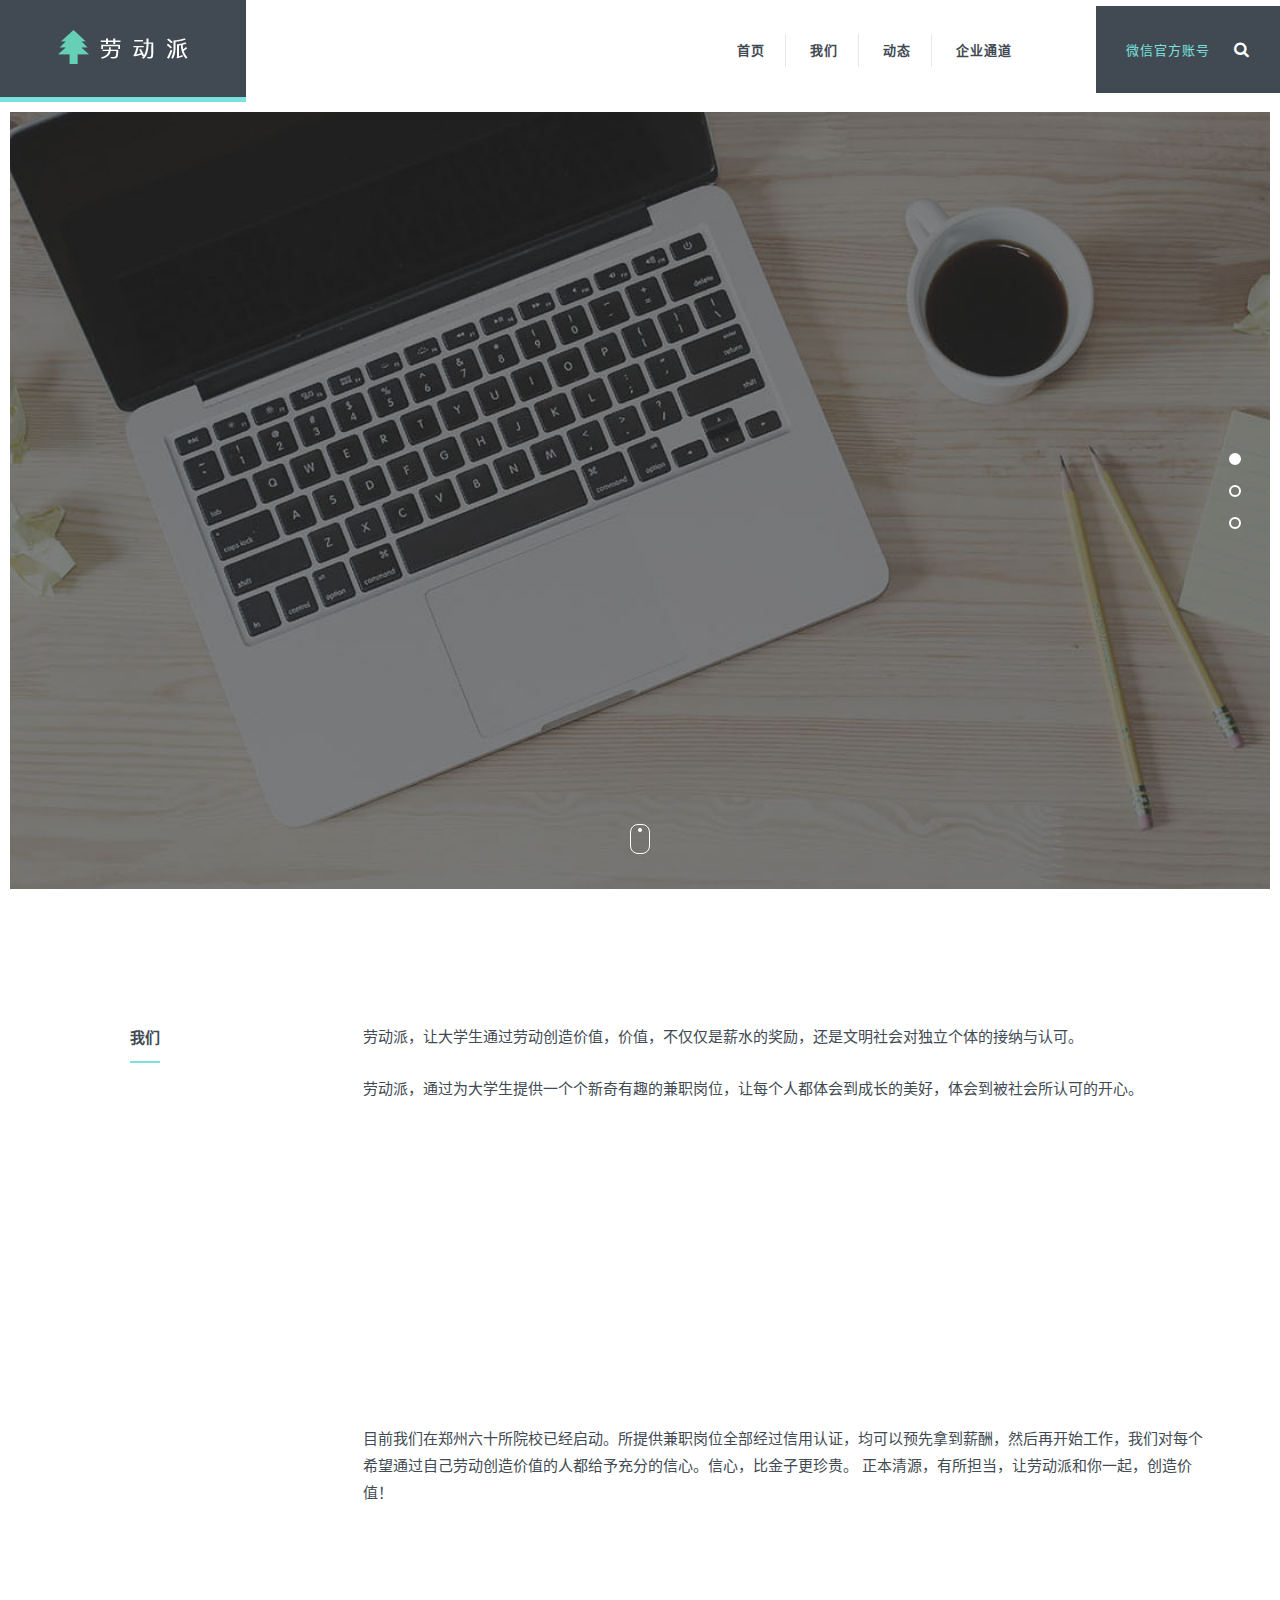
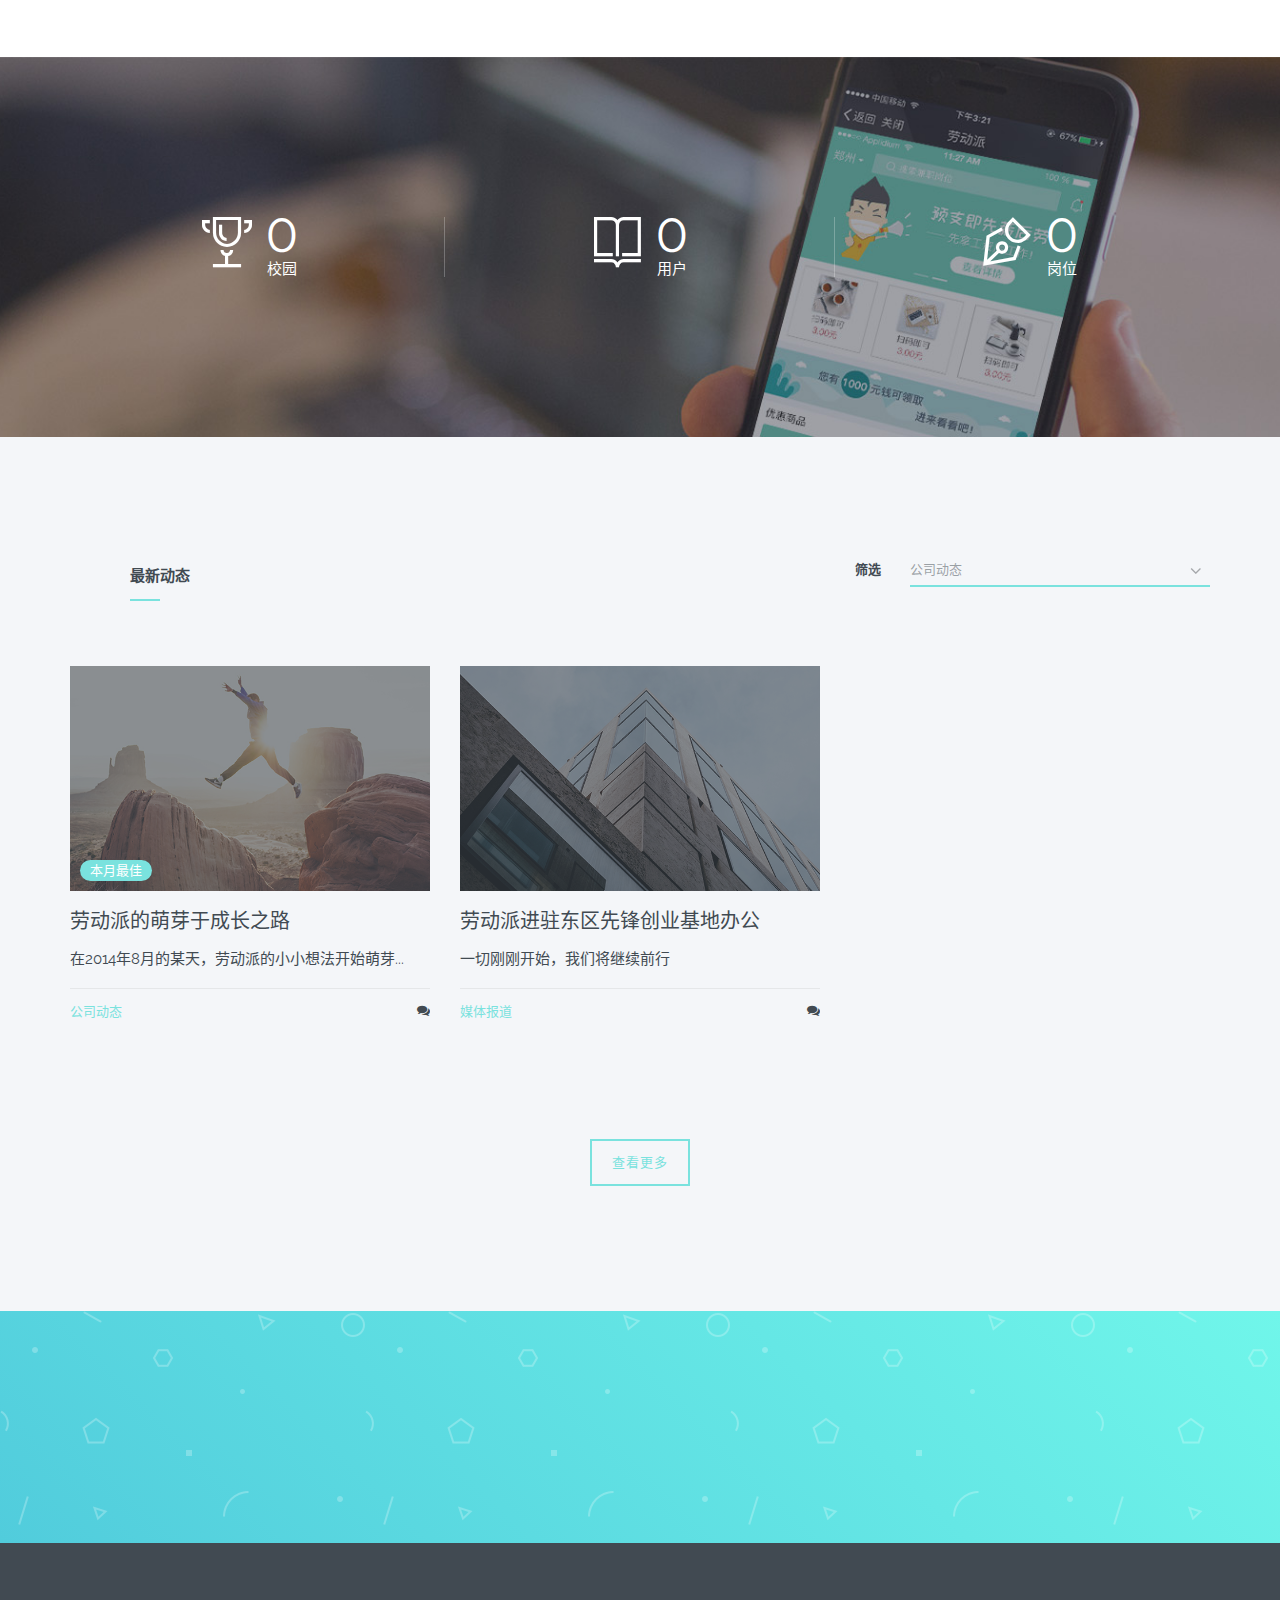
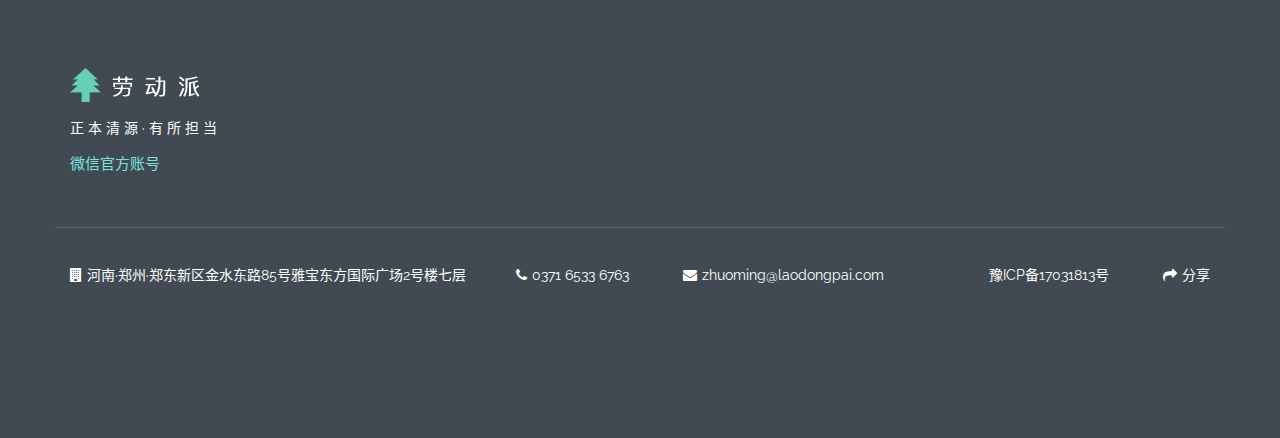
<file: index.html>
<!doctype html>
<!--[if lt IE 7]>      <html class="no-js lt-ie9 lt-ie8 lt-ie7" lang=""> <![endif]-->
<!--[if IE 7]>         <html class="no-js lt-ie9 lt-ie8" lang=""> <![endif]-->
<!--[if IE 8]>         <html class="no-js lt-ie9" lang=""> <![endif]-->
<!--[if gt IE 8]><!-->
<html class="no-js" lang="zh-cn">
<!--<![endif]-->

<head>
	<meta charset="utf-8">
	<meta http-equiv="X-UA-Compatible" content="IE=edge">
	<title>劳动派兼职平台，先拿钱，后工作</title>
	<meta name="description" content="劳动派兼职平台，让大学生先拿钱后工作">
	<meta name="keywords" content="兼职平台, 劳动派, 学生兼职, 先薪后劳, 先拿钱后工作" />
	<meta name="author" content="ldp" />
	<meta name="viewport" content="width=device-width, initial-scale=1">
	<!-- favicon generated by http://realfavicongenerator.net/ -->
	<link rel="apple-touch-icon" sizes="57x57" href="img/favicon/apple-touch-icon-57x57.png">
	<link rel="apple-touch-icon" sizes="60x60" href="img/favicon/apple-touch-icon-60x60.png">
	<link rel="apple-touch-icon" sizes="72x72" href="img/favicon/apple-touch-icon-72x72.png">
	<link rel="apple-touch-icon" sizes="76x76" href="img/favicon/apple-touch-icon-76x76.png">
	<link rel="apple-touch-icon" sizes="114x114" href="img/favicon/apple-touch-icon-114x114.png">
	<link rel="apple-touch-icon" sizes="120x120" href="img/favicon/apple-touch-icon-120x120.png">
	<link rel="apple-touch-icon" sizes="144x144" href="img/favicon/apple-touch-icon-144x144.png">
	<link rel="apple-touch-icon" sizes="152x152" href="img/favicon/apple-touch-icon-152x152.png">
	<link rel="apple-touch-icon" sizes="180x180" href="img/favicon/apple-touch-icon-180x180.png">
	<link rel="icon" type="image/png" href="img/favicon/favicon-32x32.png" sizes="32x32">
	<link rel="icon" type="image/png" href="img/favicon/favicon-194x194.png" sizes="194x194">
	<link rel="icon" type="image/png" href="img/favicon/favicon-96x96.png" sizes="96x96">
	<link rel="icon" type="image/png" href="img/favicon/android-chrome-192x192.png" sizes="192x192">
	<link rel="icon" type="image/png" href="img/favicon/favicon-16x16.png" sizes="16x16">
	<link rel="manifest" href="img/favicon/manifest.json">
	<link rel="mask-icon" href="img/favicon/safari-pinned-tab.svg" color="#5bbad5">
	<link rel="shortcut icon" href="img/favicon/favicon.ico">
	<meta name="msapplication-TileColor" content="#66e0e5">
	<meta name="msapplication-TileImage" content="img/favicon/mstile-144x144.png">
	<meta name="msapplication-config" content="img/favicon/browserconfig.xml">
	<meta name="theme-color" content="#ffffff">
	<!-- end favicon links -->

	<link rel="stylesheet" href="css/bootstrap.min.css" />
	<link rel="stylesheet" href="css/normalize.min.css">
	<link rel="stylesheet" href="css/animate.min.css">
	<link rel="stylesheet" href="css/flickity.min.css">
	<link rel="stylesheet" href="css/styles.css">
	<link rel="stylesheet" href="https://maxcdn.bootstrapcdn.com/font-awesome/4.5.0/css/font-awesome.min.css">
</head>

<body>
	<!--[if lt IE 8]>
	<p class="browserupgrade">You are using an <strong>outdated</strong> browser. Please <a href="http://browsehappy.com/">upgrade your browser</a> to improve your experience.</p>
	<![endif]-->
	<div class="container-fluid">
		<div class="row">
			<div class="header-nav-wrapper">
				<div class="logo">
					<a href="/index.html"><img src="img/synthetica-logo.png" alt="劳动派品牌"></a>
				</div>
				<div class="primary-nav-wrapper">
					<nav>
						<ul class="primary-nav">
							<li><a href="./index.html">首页</a></li>
							<li><a href="#intro">我们</a></li>
							<li><a href="#articles">动态</a></li>
							<li><a data-toggle="modal" data-target="#exampleModalCenter" >企业通道</a></li>
						</ul>
					</nav>
					<div class="secondary-nav-wrapper">
						<ul class="secondary-nav">
							<li><a onmouseover="wx()">微信官方账号</a></li>
							<li class="search"><a href="#search" class="show-search"><i class="fa fa-search"></i></a></li>
						</ul>
					</div>
					<div class="search-wrapper">
						<ul class="search">
							<li>
								<input type="text" id="search-input" placeholder="输入后敲回车键进行搜索">
							</li>
							<li>
								<a href="#" class="hide-search"><i class="fa fa-close"></i></a>
							</li>
						</ul>
					</div>
				</div>
				<div class="navicon">
					<a class="nav-toggle" href="#"><span></span></a>
				</div>
			</div>
		</div>
	</div>
	<header class="hero">
		<div class="carousel js-flickity">
			<div class="carousel-cell" style="background-image: url(img/hero-bg-01.jpg);">
				<div class="hero-bg">
					<div class="container">
						<div class="row">
							<div class="col-md-12 text-center">
								<h1 class="wp1">燃烧吧小宇宙，快来加入先薪后劳</h1>
								<a href="#intro" class="btn primary wp2">先薪后劳</a>
							</div>
						</div>
						<div class="row">
							<div class="col-md-8 col-md-offset-2 hero-intro-text wp3">
								<p>劳动派是一个提供<span class="bold">先拿钱，后工作</span>机会的兼职平台</p>
							</div>
						</div>
					</div>
				</div>
			</div>
			<div class="carousel-cell" style="background-image: url(img/hero-bg-02.jpg);">
				<div class="hero-bg">
					<div class="container">
						<div class="row">
							<div class="col-md-12 text-center">
								<h1 class="wp1">重新定义劳动价值</h1>
								<a href=" " class="btn primary wp2">探索价值</a>
							</div>
						</div>
						<div class="row">
							<div class="col-md-8 col-md-offset-2 hero-intro-text wp3">
								<p>劳动派可以让您先体现出价值，然后再让您用劳动去创造价值</p>
							</div>
						</div>
					</div>
				</div>
			</div>
			<div class="carousel-cell" style="background-image: url(img/hero-bg-03.jpg);">
				<div class="hero-bg">
					<div class="container">
						<div class="row">
							<div class="col-md-12 text-center">
								<h1 class="wp1">加入我们，一起探索劳动的乐趣</h1>
								<a href=" " class="btn primary wp2">校园合伙人</a>
							</div>
						</div>
						<div class="row">
							<div class="col-md-8 col-md-offset-2 hero-intro-text wp3">
								<p>你负责造梦，我负责搭台</p>
							</div>
						</div>
					</div>
				</div>
			</div>
		</div>
		<div class='mouse-container'>
			<a href="#intro">
				<div class='mouse'>
					<span class='scroll-down'></span>
				</div>
			</a>
		</div>
	</header>
	<!-- SECTION: Intro -->
	<section class="collective has-padding" id="intro">
		<div class="container">
			<div class="row">
				<div class="col-md-3">
					<h4>我们</h4>
				</div>
				<div class="col-md-9">
					<p>劳动派，让大学生通过劳动创造价值，价值，不仅仅是薪水的奖励，还是文明社会对独立个体的接纳与认可。
					</p>
					<p>劳动派，通过为大学生提供一个个新奇有趣的兼职岗位，让每个人都体会到成长的美好，体会到被社会所认可的开心。
					</p>
					<div class="row">
						<div class="col-md-7 col-sm-4">
						<iframe src="http://player.bilibili.com/player.html?aid=22223304&cid=36771596&page=1" width="100%" height="280" scrolling="no" border="0" frameborder="no" framespacing="0" allowfullscreen="true"> </iframe>
						</div>
					
					</div>
					</br>
					<p>目前我们在郑州六十所院校已经启动。所提供兼职岗位全部经过信用认证，均可以预先拿到薪酬，然后再开始工作，我们对每个希望通过自己劳动创造价值的人都给予充分的信心。信心，比金子更珍贵。	
					   正本清源，有所担当，让劳动派和你一起，创造价值！
					</p>
				</div>
			</div>
		</div>
	</section>
	<!-- END SECTION: Intro -->
	<!-- SECTION: Crew -->

	<!-- END SECTION: Crew -->
	<!-- SECTION: Stats -->
	<div class="stats has-padding-tall">
		<div class="container">
			<div class="row">
				<div class="col-md-4 col-sm-4 stats-container">
					<i class="icon icon-Cup"></i>
					<div class="stats-wrapper">
						<p class="stats-number" data-stop="60">60</p>
						<p class="stats-text">校园</p>
					</div>
				</div>
				<div class="col-md-4 col-sm-4 stats-container">
					<i class="icon icon-Book"></i>
					<div class="stats-wrapper">
						<p class="stats-number" data-stop="2000">2000</p>
						<p class="stats-text">用户</p>
					</div>
				</div>
				<div class="col-md-4 col-sm-4 stats-container">
					<i class="icon icon-Pen"></i>
					<div class="stats-wrapper">
						<p class="stats-number" data-stop="302">302</p>
						<p class="stats-text">岗位</p>
					</div>
				</div>
			</div>
		</div>
	</div>
	<!-- END SECTION: Stats -->
	<!-- SECTION: Articles -->
	<section class="latest-articles has-padding alternate-bg" id="articles">
		<div class="container">
			<div class="row">
				<div class="col-md-4 col-sm-4">
					<h4>最新动态</h4>
				</div>
				<div class="col-md-8 col-sm-8 sort">
					<h5>筛选</h5>
					<select name="article-sort" id="inputArticle-Sort" class="">
						<option value="">公司动态</option>
						<option value="">媒体报道</option>
					</select>
				</div>
			</div>
			<div class="row">
				<div class="col-md-4">
					<article class="article-post">
						<a href="./xinwen.html">
							<div class="article-image has-overlay" style="background-image: url(img/article-01.jpg)">
								<span class="featured-tag">本月最佳</span>
							</div>
							<figure>
								<figcaption>
									<h2>劳动派的萌芽于成长之路</h2>
									<p>在2014年8月的某天，劳动派的小小想法开始萌芽...</p>
								</figcaption>
							</figure>
						</a>
						<ul class="article-footer">
							<li class="article-category">
								<a href="#">公司动态</a>
							</li>
							<li class="article-comments">
								<span><i class="fa fa-comments"></i> </span>
							</li>
						</ul>
					</article>
				</div>
				<div class="col-md-4">
					<article class="article-post">
						<a href="./dongtai.html">
							<div class="article-image has-overlay" style="background-image: url(img/article-02.jpg)">
							</div>
							<figure>
								<figcaption>
									<h2>劳动派进驻东区先锋创业基地办公</h2>
									<p>一切刚刚开始，我们将继续前行</p>
								</figcaption>
							</figure>
						</a>
						<ul class="article-footer">
							<li class="article-category">
								<a href="#">媒体报道</a>
							</li>
							<li class="article-comments">
								<span><i class="fa fa-comments"></i> </span>
							</li>
						</ul>
					</article>
				</div>
			</div>
			<div class="row has-top-margin">
			</div>
			<div class="row is-centered">
				<a href="#" class="btn secondary view-more">查看更多</a>
			</div>
		</div>
	</section>
	<!-- END SECTION: Articles -->
	<!-- SECTION: Freebies -->

	<!-- END SECTION: Freebies -->
	<!-- SECTION: Get started -->
	<section class="get-started has-padding text-center" id="get-started">
		<div class="container">
			<div class="row">
				<div class="col-md-12 wp4">
					<h2>劳动派提供先薪后劳机制，熨平兼职市场风险，快速招人</h2>
					<a href="#" class="btn secondary-white" data-toggle="modal" data-target="#exampleModalCenter">企业通道</a>
				</div>
			</div>
		</div>
	</section>
	<!-- END SECTION: Get started -->
	<!-- SECTION: Footer -->
	<footer class="has-padding footer-bg">
		<div class="container">
			<div class="row">
				<div class="col-md-4 footer-branding">
					<img class="footer-branding-logo" src="img/synthetica-logo.png" alt="">
					<p>正 本 清 源 · 有 所 担 当</p><a onmouseover="wx()"><em>微信官方账号</em></a></p>
				</div>
			</div>
			<div class="row">
				<div class="col-md-12 footer-nav">
					<ul class="footer-primary-nav">
						<li><a><i class="fa fa-building"></i>河南·郑州·郑东新区金水东路85号雅宝东方国际广场2号楼七层</a>
						<li><a><i class="fa fa-phone"></i>0371 6533 6763</a></li>	
						<li><a><i class="fa fa-envelope"></i>zhuoming@laodongpai.com</a></li>

					</ul>
					<ul class="footer-share">
						<li><a href="#">豫ICP备17031813号</a></li>
						<li><a href="#" class="share-trigger"><i class="fa fa-share"></i>分享</a></li>
					</ul>
					<div class="share-dropdown">
						<ul>
							<li><a href="#" class="share-twitter"><i class="fa fa-twitter"></i></a></li>
							<li><a href="#" class="share-facebook"><i class="fa fa-facebook"></i></a></li>
							<li><a href="#" class="share-linkedin"><i class="fa fa-linkedin"></i></a></li>
						</ul>
					</div>
					<div class="modal fade" id="exampleModalCenter" tabindex="-1" role="dialog" aria-labelledby="exampleModalCenterTitle" aria-hidden="true">
						<div class="modal-dialog modal-dialog-centered" role="document">
						  <div class="modal-content">
							<div class="modal-header">
							  <h5 class="modal-title" id="exampleModalLongTitle">企业通道专线</h5>
							  <button type="button" class="close" data-dismiss="modal" aria-label="Close">
								<span aria-hidden="true">&times;</span>
							  </button>
							</div>
							<div class="modal-body">
							  请致电0371 6533 6763进入企业通道。
							</div>
							<div class="modal-footer">
							  <button type="button" class="btn btn-secondary" data-dismiss="modal">关闭</button>
							  
							</div>
						  </div>
						</div>
					  </div>
					
				</div>
			</div>
		</div>
	</footer>
	<!-- END SECTION: Footer -->
	<!-- JS CDNs -->
	<script src="http://code.jquery.com/jquery-1.9.1.min.js"></script>
	<script src="http://apps.bdimg.com/libs/jqueryui/1.10.4/jquery-ui.min.js"></script>
	<script src="http://vjs.zencdn.net/5.4.6/video.min.js"></script>
	<!-- jQuery local fallback -->
	<script>
	window.jQuery || document.write('<script src="js/min/jquery-1.11.2.min.js"><\/script>')
	</script>
	<!-- JS Locals -->
	<script src="js/min/bootstrap.min.js"></script>
	<script src="js/min/modernizr-2.8.3-respond-1.4.2.min.js"></script>
	<script src="js/min/retina.min.js"></script>
	<script src="js/min/jquery.waypoints.min.js"></script>
	<script src="js/min/flickity.pkgd.min.js"></script>
	<script src="js/min/scripts-min.js"></script>
	<script src="js/layer.js"></script>
	<script>
	$('#myModal').on('shown.bs.modal', function () {
		$('#myInput').trigger('focus')
	  })

	$(function () {
		$('[data-toggle="popover"]').popover({
			// container: 'body'
		})
	  })  
	</script>
	
    <script>
		

	//iframe层-多媒体
	function shipin(){
		layer.open({
	type: 1,
	title: false,
	shade: 0.1,
	closeBtn: 0,
	shadeClose: true,
	style: ' border: none; -webkit-animation-duration: .5s; animation-duration: .5s;',
	content: '<iframe src="http://player.bilibili.com/player.html?aid=22223304&cid=36771596&page=1" width="100%" height="288" scrolling="no" border="0" frameborder="no" framespacing="0" allowfullscreen="true"> </iframe>'
	});
	}


    function wx(){
		layer.open({
	type: 1,
	title: false,
	shade: 0.1,
	closeBtn: 0,
	shadeClose: true,
	content: '<img src="img/erweima.png">'
	});
	}
	
	  </script>
	<!-- Google Analytics: change UA-XXXXX-X to be your site's ID and uncomment -->
	<!--
	<script>
	(function(b, o, i, l, e, r) {
		b.GoogleAnalyticsObject = l;
		b[l] || (b[l] =
			function() {
				(b[l].q = b[l].q || []).push(arguments)
			});
		b[l].l = +new Date;
		e = o.createElement(i);
		r = o.getElementsByTagName(i)[0];
		e.src = '//www.google-analytics.com/analytics.js';
		r.parentNode.insertBefore(e, r)
	}(window, document, 'script', 'ga'));
	ga('create', 'UA-XXXXX-X', 'auto');
	ga('send', 'pageview');
	</script>
	-->
</body>

</html>
</file>
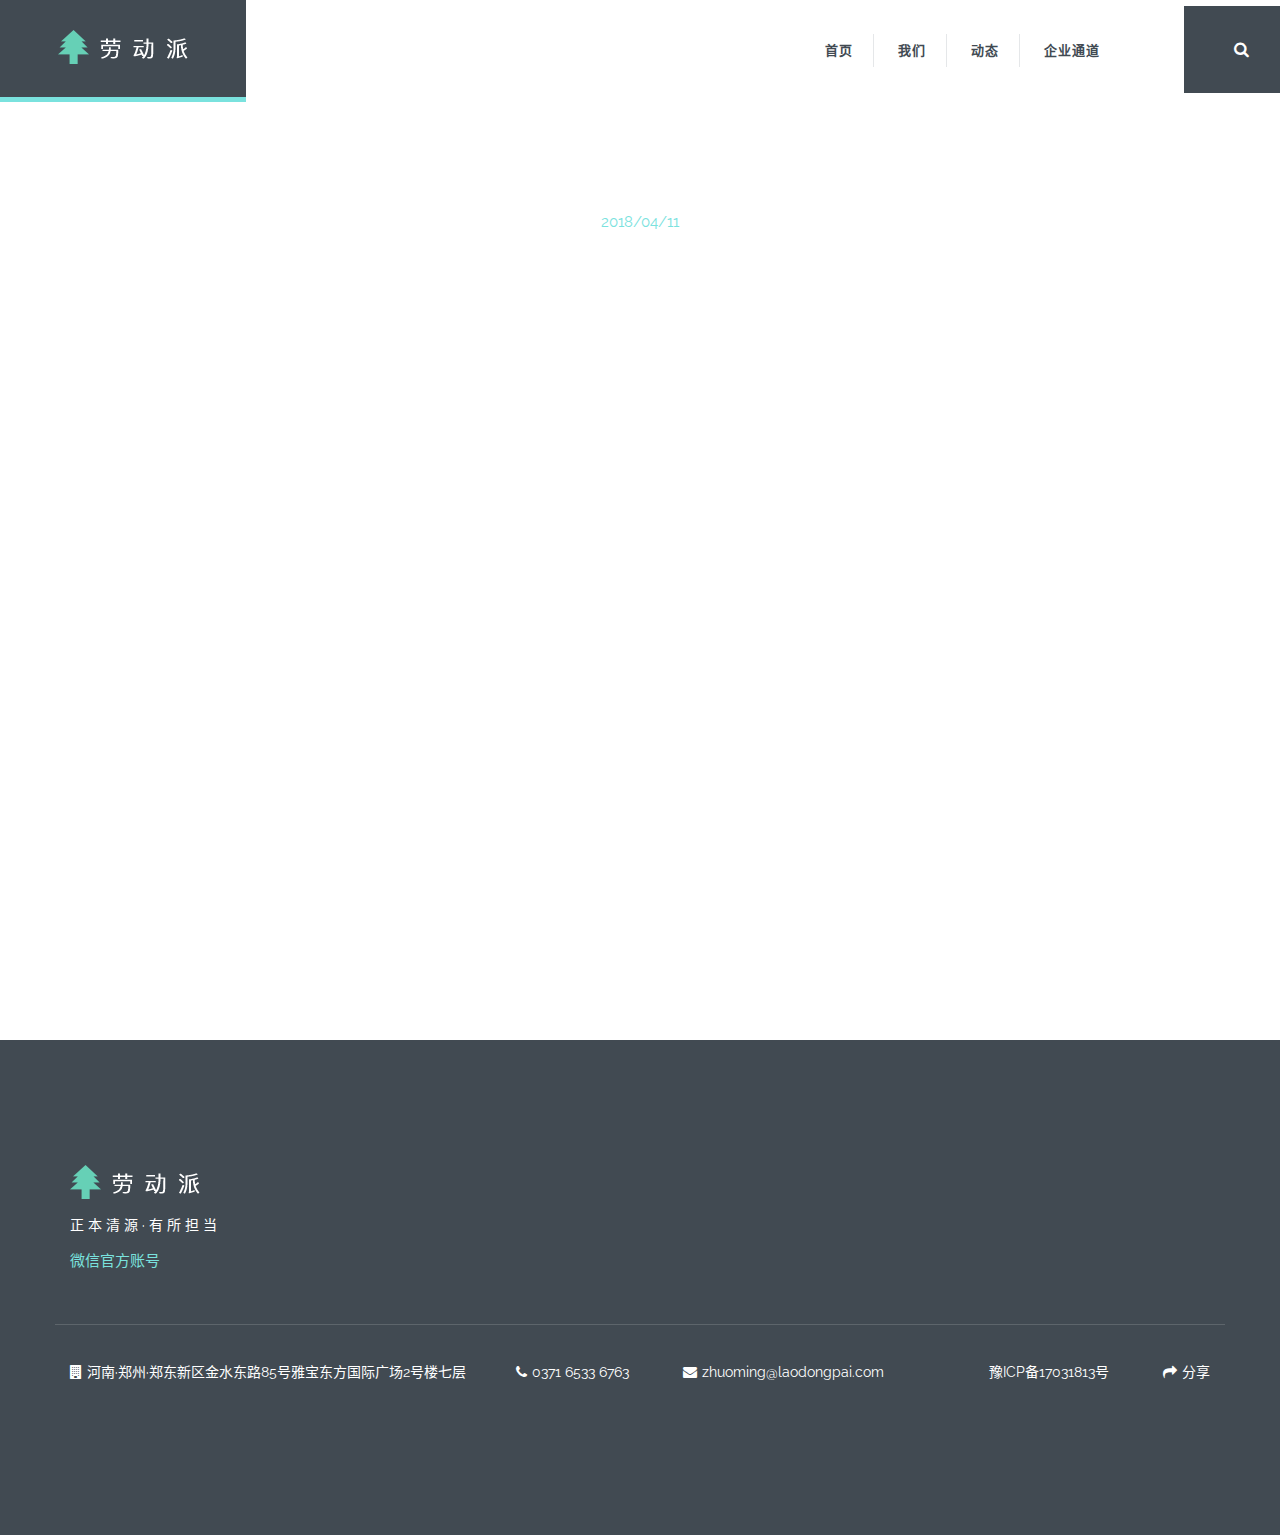
<file: xinwen.html>
<!doctype html>
<!--[if lt IE 7]>      <html class="no-js lt-ie9 lt-ie8 lt-ie7" lang=""> <![endif]-->
<!--[if IE 7]>         <html class="no-js lt-ie9 lt-ie8" lang=""> <![endif]-->
<!--[if IE 8]>         <html class="no-js lt-ie9" lang=""> <![endif]-->
<!--[if gt IE 8]><!-->
<html class="no-js" lang="zh-cn">
<!--<![endif]-->

<head>
	<meta charset="utf-8">
	<meta http-equiv="X-UA-Compatible" content="IE=edge">
	<title>劳动派兼职平台，先拿钱，后工作</title>
	<meta name="description" content="劳动派兼职平台，让大学生先拿钱后工作">
	<meta name="keywords" content="兼职平台, 劳动派, 学生兼职, 先薪后劳, 先拿钱后工作" />
	<meta name="author" content="ldp" />
    <meta name="viewport" content="width=device-width, initial-scale=1">
    <link rel="stylesheet" href="css/bootstrap.min.css" />
	<link rel="stylesheet" href="css/normalize.min.css">
	<link rel="stylesheet" href="css/animate.min.css">
	<link rel="stylesheet" href="css/flickity.min.css">
	<link rel="stylesheet" href="css/styles.css">
	<link rel="stylesheet" href="https://maxcdn.bootstrapcdn.com/font-awesome/4.5.0/css/font-awesome.min.css">
</head>
<body>
    <div class="container-fluid">
        <div class="row">
            <div class="header-nav-wrapper">
                <div class="logo">
                    <a href="./index.html"><img src="img/synthetica-logo.png" alt="劳动派品牌"></a>
                </div>
                <div class="primary-nav-wrapper">
                    <nav>
                        <ul class="primary-nav">
                            <li><a href="./index.html">首页</a></li>
                            <li><a href="./index.html#intro">我们</a></li>
                            <li><a href="./index.html#articles">动态</a></li>
                            <li><a data-toggle="modal" data-target="#exampleModalCenter" >企业通道</a></li>
                        </ul>
                    </nav>
                    <div class="secondary-nav-wrapper">
                        <ul class="secondary-nav">
                            <li class="search"><a href="#search" class="show-search"><i class="fa fa-search"></i></a></li>
                        </ul>
                    </div>
                    <div class="search-wrapper">
                        <ul class="search">
                            <li>
                                <input type="text" id="search-input" placeholder="输入后敲回车键进行搜索">
                            </li>
                            <li>
                                <a href="#" class="hide-search"><i class="fa fa-close"></i></a>
                            </li>
                        </ul>
                    </div>
                </div>
                <div class="navicon">
                    <a class="nav-toggle" href="#"><span></span></a>
                </div>
            </div>
        </div>
        <div class="row">
            <div class="container">
                    <div class="row">
                        <div class="col-md-12 text-center">
                            </br>
                            </br>
                            </br>
                            <h1 class="wp1">萌芽中的劳动派</h1>
                            <a>2018/04/11</a>
                        </div>
                    </div>
                    <div class="row">
                        <div class="col-md-8 col-md-offset-2 hero-intro-text wp3">
                            </br>
                            </br>
                            </br>
                            </br>
                            </br>
                            <p>2014.08<strong>  志义体育场夜谈</strong></p>
                            <p>暑假刚刚结束，我便被张亚兰他们约去体育场，那次原本是对我的批评和问罪，因为我的坦诚和虚心，在数个小时之后就变成了各自抒发自己今后美好愿景的交谈，我们说了要建立一个符合我们愿景的工作平台，可以让同学们先拿工资后工作，我们说了要是有钱了，可以低息甚至免息借给生活有困难的同学，等有偿还能力的时候再还。第一次，我们把帮助同学们解决生活上的资金困难确立为我们共同的愿景。
                            </p>
                            <p>2015.10<strong>  深蓝色鱼缸与郑州</strong></p>
                            <p>决定去做一件事是幸福的。郑州像是一个充满快乐生长养料的鱼缸，一条一条小鱼游向去了郑州，在那里快乐地学习着将来要做的事情。能够做一个能帮助同学们解决生活困难的平台，可以提供资金和工作，是我一直想做的。在郑州充实的学习着，不仅让人觉得快乐，也更容易让人坚持自己的理想，那时候我对劳动创造价值也有用了更深的理解。                          
                            <p>2016.07<strong>  小梦想遇上大上海</strong></p> 
                            <p>那时候，总以为梦想只有去很遥远的地方才能实现，于是伴同很多小伙伴，装好了满满的小心思，充满期待地去了大上海。虽然不是第一次，但是仍然满心欢喜。很幸运，在美丽的上海，遇见很多很多可爱可敬的人。现在我依然很是感激他们，尤其是一起工作的同事。                           
                            </p>   
                            <p>2017.05<strong>  魔都没有新大陆</strong></p>    
                            <p>很多人把上海称作魔都，挺有意思的，而我把自己当作男孩，心怀梦想，也没去追究魔都背后的意义，很长时间，当我去要触碰自己的梦想时，很多身边的人，变得光怪陆离，撕扯着自己，就想上海是不是这样的存在着一种魔力，让去寻梦至此的人，呆的时间越长，越容易沉迷在它给你设定的美好中，不接受者，就像有一股风吹着你离开一样。有梦想的人从来不会让别人定义自己心中应坚持的美好。一路返回，郑州，开封，很幸运亚兰他们还在，感激万超同学愿意一起携手共进。
                            </p>
                            </br>
                            </br>
                            </br>
                            </br>
                            </br>
                        </div>
                    </div>
            </div>
        </div>
    </div>
    <footer class="has-padding footer-bg">
        <div class="container">
            <div class="row">
                <div class="col-md-4 footer-branding">
                    <img class="footer-branding-logo" src="img/synthetica-logo.png" alt="">
                    <p>正 本 清 源 · 有 所 担 当</p><a onmouseover="wx()"><em>微信官方账号</em></a></p>
                </div>
            </div>
            <div class="row">
                <div class="col-md-12 footer-nav">
                    <ul class="footer-primary-nav">
                        <li><a><i class="fa fa-building"></i>河南·郑州·郑东新区金水东路85号雅宝东方国际广场2号楼七层</a>
                        <li><a><i class="fa fa-phone"></i>0371 6533 6763</a></li>	
                        <li><a><i class="fa fa-envelope"></i>zhuoming@laodongpai.com</a></li>

                    </ul>
                    <ul class="footer-share">
                        <li><a href="#">豫ICP备17031813号</a></li>
                        <li><a href="#" class="share-trigger"><i class="fa fa-share"></i>分享</a></li>
                    </ul>
                    <div class="share-dropdown">
                        <ul>
                            <li><a href="#" class="share-twitter"><i class="fa fa-twitter"></i></a></li>
                            <li><a href="#" class="share-facebook"><i class="fa fa-facebook"></i></a></li>
                            <li><a href="#" class="share-linkedin"><i class="fa fa-linkedin"></i></a></li>
                        </ul>
                    </div>
                    <div class="modal fade" id="exampleModalCenter" tabindex="-1" role="dialog" aria-labelledby="exampleModalCenterTitle" aria-hidden="true">
                        <div class="modal-dialog modal-dialog-centered" role="document">
                            <div class="modal-content">
                            <div class="modal-header">
                                <h5 class="modal-title" id="exampleModalLongTitle">企业通道专线</h5>
                                <button type="button" class="close" data-dismiss="modal" aria-label="Close">
                                <span aria-hidden="true">&times;</span>
                                </button>
                            </div>
                            <div class="modal-body">
                                请致电0371 6533 6763进入企业通道。
                            </div>
                            <div class="modal-footer">
                                <button type="button" class="btn btn-secondary" data-dismiss="modal">关闭</button>
                                
                            </div>
                            </div>
                        </div>
                        </div>
                    
                </div>
            </div>
        </div>
    </footer>
</body>
    <!-- JS CDNs -->
	<script src="http://code.jquery.com/jquery-1.9.1.min.js"></script>
	<script src="http://apps.bdimg.com/libs/jqueryui/1.10.4/jquery-ui.min.js"></script>
	<script src="http://vjs.zencdn.net/5.4.6/video.min.js"></script>
	<!-- jQuery local fallback -->
	<script>
	window.jQuery || document.write('<script src="js/min/jquery-1.11.2.min.js"><\/script>')
	</script>
	<!-- JS Locals -->
	<script src="js/min/bootstrap.min.js"></script>
	<script src="js/min/modernizr-2.8.3-respond-1.4.2.min.js"></script>
	<script src="js/min/retina.min.js"></script>
	<script src="js/min/jquery.waypoints.min.js"></script>
	<script src="js/min/flickity.pkgd.min.js"></script>
    <script src="js/min/scripts-min.js"></script>
</html>
</file>
<file: css/styles.css>
﻿@import url(https://fonts.googleapis.com/css?family=Raleway:400,300,300italic,400italic,500,500italic,600,600italic,700,700italic);@import url(https://fonts.googleapis.com/css?family=Montserrat:400,700);html,body,div,span,applet,object,iframe,h1,h2,h3,h4,h5,h6,p,blockquote,pre,a,abbr,acronym,address,big,cite,code,del,dfn,em,img,ins,kbd,q,s,samp,small,strike,strong,sub,sup,tt,var,b,u,i,center,dl,dt,dd,ol,ul,li,fieldset,form,label,legend,table,caption,tbody,tfoot,thead,tr,th,td,article,aside,canvas,details,embed,figure,figcaption,footer,header,hgroup,menu,nav,output,ruby,section,summary,time,mark,audio,video{margin:0;padding:0;border:0;font:inherit;font-size:100%;vertical-align:baseline}html{line-height:1}ol,ul{list-style:none}table{border-collapse:collapse;border-spacing:0}caption,th,td{text-align:left;font-weight:normal;vertical-align:middle}q,blockquote{quotes:none}q:before,q:after,blockquote:before,blockquote:after{content:"";content:none}a img{border:none}article,aside,details,figcaption,figure,footer,header,hgroup,main,menu,nav,section,summary{display:block}p{font-size:15px;line-height:27px;padding-bottom:15px;color:#414A52}h1{font-size:45px;font-weight:300;line-height:68px}h2{font-size:36px;font-weight:300;color:#fff}h3{font-size:20px;line-height:32px;margin-bottom:20px;color:#8A9097}h4{font-size:15px;font-weight:600;margin:7px 0 65px 60px;text-transform:uppercase}h4:after{display:block;width:30px;height:2px;margin-top:15px;content:'';background-color:#7AE2DE}h5{font-size:13px;font-weight:600;display:inline-block;text-transform:uppercase;color:#414A52}.bold-italic{font-weight:600;font-style:italic}.btn.primary{display:inline-block;font-size:13px;letter-spacing:1px;text-transform:uppercase;color:#fff;background-color:#7AE2DE;padding:20px;text-decoration:none;line-height:1}.btn.primary:hover{background-color:#71D5D2}.btn.secondary{display:inline-block;font-size:13px;letter-spacing:1px;text-transform:uppercase;color:#7AE2DE;border:2px solid #7AE2DE;padding:15px 20px;text-decoration:none;line-height:1}.btn.secondary:hover{color:#fff;background-color:#71D5D2;border-color:#71D5D2}.btn.secondary:focus{color:#fff;background-color:#7AE2DE;border-color:#7AE2DE}.btn.secondary-white{display:inline-block;font-size:13px;letter-spacing:1px;text-transform:uppercase;color:#fff;font-weight:400;border:2px solid #fff;padding:15px 20px;text-decoration:none;line-height:1}.btn.secondary-white:hover{color:#7AE2DE;background-color:#fff;border-color:#fff}.btn.secondary-white:focus{color:#7AE2DE;background-color:#fff;border-color:#fff}.view-more{margin-top:70px}a.text-link{color:#fff;margin-left:30px;display:inline-block;font-size:13px;letter-spacing:1px;text-transform:uppercase}a.text-link:focus{color:#fff}a.text-link:after{font-family:FontAwesome;content:"\f105";opacity:0;-webkit-transition:all 300ms;-moz-transition:all 300ms;-ms-transition:all 300ms;-o-transition:all 300ms;transition:all 300ms}a.text-link:hover{color:#fff}a.text-link:hover:after{opacity:1;margin-left:10px}.has-padding{padding:125px 0}.has-padding-tall{padding:160px 0}.alternate-bg{background-color:#F4F6F9}.footer-bg{background-color:#414A52}.is-centered{text-align:center}.vjs-default-skin .vjs-mute-control{position:absolute;bottom:13px;left:50%;font-size:20px;cursor:pointer;transform:translateX(-154px)}.vjs-default-skin .vjs-mute-control:before{content:"\e617"}.vjs-default-skin .vjs-mute-control.vjs-vol-0:before{content:"\e615"}.vjs-default-skin .vjs-mute-control.vjs-vol-1:before{content:"\e616"}.vjs-default-skin .vjs-mute-control.vjs-vol-2:before{content:"\e618"}.vjs-default-skin .vjs-volume-control{position:absolute;right:49%;bottom:40px;width:16rem;transform:translateX(50%)}.vjs-default-skin .vjs-volume-bar{margin:0;width:16rem;height:5px;background-color:rgba(255,255,255,0.5);border-radius:2px}.vjs-default-skin .vjs-volume-level{position:absolute;top:0;left:0;height:0.3125rem;width:100%;background-color:#fff;border-radius:2px}.vjs-default-skin .vjs-volume-bar .vjs-volume-handle{position:absolute;left:15rem}.vjs-default-skin .vjs-volume-handle:before{display:block;width:1.25rem;height:1.25rem;content:"";position:relative;top:-8px;left:0px;background-color:#fff;border-radius:50%}.video-js .vjs-big-play-button:before,.video-js .vjs-control:before,.video-js .vjs-modal-dialog,.vjs-modal-dialog .vjs-modal-dialog-content{position:absolute;top:0;left:0;width:100%;height:100%}.video-js .vjs-big-play-button:before,.video-js .vjs-control:before{text-align:center}@font-face{font-family:VideoJS;src:url(../font/1.4.0/VideoJS.eot?#iefix) format("eot")}@font-face{font-family:VideoJS;src:url([data-uri]) format("woff"),url([data-uri]) format("truetype");font-weight:400;font-style:normal}.vjs-icon-play,.video-js .vjs-big-play-button,.video-js .vjs-play-control{font-family:VideoJS;font-weight:400;font-style:normal}.vjs-icon-play:before,.video-js .vjs-big-play-button:before,.video-js .vjs-play-control:before{content:""}.vjs-icon-play-circle{font-family:VideoJS;font-weight:400;font-style:normal}.vjs-icon-play-circle:before{content:""}.vjs-icon-pause,.video-js .vjs-play-control.vjs-playing{font-family:VideoJS;font-weight:400;font-style:normal}.vjs-icon-pause:before,.video-js .vjs-play-control.vjs-playing:before{content:""}.vjs-icon-volume-mute,.video-js .vjs-mute-control.vjs-vol-0,.video-js .vjs-volume-menu-button.vjs-vol-0{font-family:VideoJS;font-weight:400;font-style:normal}.vjs-icon-volume-mute:before,.video-js .vjs-mute-control.vjs-vol-0:before,.video-js .vjs-volume-menu-button.vjs-vol-0:before{content:""}.vjs-icon-volume-low,.video-js .vjs-mute-control.vjs-vol-1,.video-js .vjs-volume-menu-button.vjs-vol-1{font-family:VideoJS;font-weight:400;font-style:normal}.vjs-icon-volume-low:before,.video-js .vjs-mute-control.vjs-vol-1:before,.video-js .vjs-volume-menu-button.vjs-vol-1:before{content:""}.vjs-icon-volume-mid,.video-js .vjs-mute-control.vjs-vol-2,.video-js .vjs-volume-menu-button.vjs-vol-2{font-family:VideoJS;font-weight:400;font-style:normal}.vjs-icon-volume-mid:before,.video-js .vjs-mute-control.vjs-vol-2:before,.video-js .vjs-volume-menu-button.vjs-vol-2:before{content:""}.vjs-icon-volume-high,.video-js .vjs-mute-control,.video-js .vjs-volume-menu-button{font-family:VideoJS;font-weight:400;font-style:normal}.vjs-icon-volume-high:before,.video-js .vjs-mute-control:before,.video-js .vjs-volume-menu-button:before{content:""}.vjs-icon-fullscreen-enter,.video-js .vjs-fullscreen-control{font-family:VideoJS;font-weight:400;font-style:normal}.vjs-icon-fullscreen-enter:before,.video-js .vjs-fullscreen-control:before{content:""}.vjs-icon-fullscreen-exit,.video-js.vjs-fullscreen .vjs-fullscreen-control{font-family:VideoJS;font-weight:400;font-style:normal}.vjs-icon-fullscreen-exit:before,.video-js.vjs-fullscreen .vjs-fullscreen-control:before{content:""}.vjs-icon-square{font-family:VideoJS;font-weight:400;font-style:normal}.vjs-icon-square:before{content:""}.vjs-icon-spinner{font-family:VideoJS;font-weight:400;font-style:normal}.vjs-icon-spinner:before{content:""}.vjs-icon-subtitles,.video-js .vjs-subtitles-button{font-family:VideoJS;font-weight:400;font-style:normal}.vjs-icon-subtitles:before,.video-js .vjs-subtitles-button:before{content:""}.vjs-icon-captions,.video-js .vjs-captions-button{font-family:VideoJS;font-weight:400;font-style:normal}.vjs-icon-captions:before,.video-js .vjs-captions-button:before{content:""}.vjs-icon-chapters,.video-js .vjs-chapters-button{font-family:VideoJS;font-weight:400;font-style:normal}.vjs-icon-chapters:before,.video-js .vjs-chapters-button:before{content:""}.vjs-icon-share{font-family:VideoJS;font-weight:400;font-style:normal}.vjs-icon-share:before{content:""}.vjs-icon-cog{font-family:VideoJS;font-weight:400;font-style:normal}.vjs-icon-cog:before{content:""}.vjs-icon-circle,.video-js .vjs-mouse-display,.video-js .vjs-play-progress,.video-js .vjs-volume-level{font-family:VideoJS;font-weight:400;font-style:normal}.vjs-icon-circle:before,.video-js .vjs-mouse-display:before,.video-js .vjs-play-progress:before,.video-js .vjs-volume-level:before{content:" "}.vjs-default-skin .vjs-volume-bar .vjs-volume-handle{position:absolute;left:15rem}.vjs-default-skin .vjs-volume-handle:before{display:block;width:1.25rem;height:1.25rem;content:"";position:relative;top:-8px;left:0px;background-color:#fff;border-radius:50%}.vjs-icon-circle-outline{font-family:VideoJS;font-weight:400;font-style:normal}.vjs-icon-circle-outline:before{content:""}.vjs-icon-circle-inner-circle{font-family:VideoJS;font-weight:400;font-style:normal}.vjs-icon-circle-inner-circle:before{content:""}.vjs-icon-hd{font-family:VideoJS;font-weight:400;font-style:normal}.vjs-icon-hd:before{content:""}.vjs-icon-cancel,.video-js .vjs-control.vjs-close-button{font-family:VideoJS;font-weight:400;font-style:normal}.vjs-icon-cancel:before,.video-js .vjs-control.vjs-close-button:before{content:""}.vjs-icon-replay{font-family:VideoJS;font-weight:400;font-style:normal}.vjs-icon-replay:before{content:""}.vjs-icon-facebook{font-family:VideoJS;font-weight:400;font-style:normal}.vjs-icon-facebook:before{content:""}.vjs-icon-gplus{font-family:VideoJS;font-weight:400;font-style:normal}.vjs-icon-gplus:before{content:""}.vjs-icon-linkedin{font-family:VideoJS;font-weight:400;font-style:normal}.vjs-icon-linkedin:before{content:""}.vjs-icon-twitter{font-family:VideoJS;font-weight:400;font-style:normal}.vjs-icon-twitter:before{content:""}.vjs-icon-tumblr{font-family:VideoJS;font-weight:400;font-style:normal}.vjs-icon-tumblr:before{content:""}.vjs-icon-pinterest{font-family:VideoJS;font-weight:400;font-style:normal}.vjs-icon-pinterest:before{content:""}.vjs-icon-audio-description{font-family:VideoJS;font-weight:400;font-style:normal}.vjs-icon-audio-description:before{content:""}.video-js{display:block;vertical-align:top;box-sizing:border-box;color:#fff;background-color:#000;position:relative;padding:0;font-size:10px;line-height:1;font-weight:400;font-style:normal;font-family:Arial,Helvetica,sans-serif;-webkit-user-select:none;-moz-user-select:none;-ms-user-select:none;user-select:none}.video-js:-moz-full-screen{position:absolute}.video-js:-webkit-full-screen{width:100% !important;height:100% !important}.video-js *,.video-js:before,.video-js:after{box-sizing:inherit}.video-js ul{font-family:inherit;font-size:inherit;line-height:inherit;list-style-position:outside;margin-left:0;margin-right:0;margin-top:0;margin-bottom:0}.video-js.vjs-fluid,.video-js.vjs-16-9,.video-js.vjs-4-3{width:100%;max-width:100%;height:0}.video-js.vjs-16-9{padding-top:56.25%}.video-js.vjs-4-3{padding-top:75%}.video-js.vjs-fill{width:100%;height:100%}.video-js .vjs-tech{position:absolute;top:0;left:0;width:100%;height:100%}body.vjs-full-window{padding:0;margin:0;height:100%;overflow-y:auto}.vjs-full-window .video-js.vjs-fullscreen{position:fixed;overflow:hidden;z-index:1000;left:0;top:0;bottom:0;right:0}.video-js.vjs-fullscreen{width:100% !important;height:100% !important;padding-top:0 !important}.video-js.vjs-fullscreen.vjs-user-inactive{cursor:none}.vjs-hidden{display:none !important}.video-js .vjs-offscreen{height:1px;left:-9999px;position:absolute;top:0;width:1px}.vjs-lock-showing{display:block !important;opacity:1;visibility:visible}.vjs-no-js{padding:20px;color:#fff;background-color:#000;font-size:18px;font-family:Arial,Helvetica,sans-serif;text-align:center;width:300px;height:150px;margin:0 auto}.vjs-no-js a,.vjs-no-js a:visited{color:#66A8CC}.video-js .vjs-big-play-button{font-size:3em;line-height:60px;height:60px;width:60px;display:block;position:absolute;top:10px;left:10px;padding:0;cursor:pointer;opacity:1;background-color:#FFF;background-color:rgba(255,255,255,0.5);-webkit-border-radius:50%;-moz-border-radius:50%;border-radius:50%;-webkit-transition:all .4s;-moz-transition:all .4s;-o-transition:all .4s;transition:all .4s}.vjs-big-play-centered .vjs-big-play-button{top:50%;left:50%;transform:translate(-50%, -50%)}.vjs-paused.vjs-has-started .vjs-big-play-button{display:block}.video-js:hover .vjs-big-play-button,.video-js .vjs-big-play-button:focus{outline:0;border-color:#fff;background-color:#FFF;background-color:rgba(255,255,255,0.3);-webkit-transition:all 0s;-moz-transition:all 0s;-o-transition:all 0s;transition:all 0s}.vjs-controls-disabled .vjs-big-play-button,.vjs-has-started .vjs-big-play-button,.vjs-using-native-controls .vjs-big-play-button,.vjs-error .vjs-big-play-button{display:none}.video-js button{background:0 0;border:0;color:inherit;display:inline-block;overflow:visible;font-size:inherit;line-height:inherit;text-transform:none;text-decoration:none;transition:none;-webkit-appearance:none;-moz-appearance:none;appearance:none}.video-js .vjs-control.vjs-close-button{cursor:pointer;height:3em;position:absolute;right:0;top:.5em;z-index:2}.vjs-menu-button{cursor:pointer}.vjs-menu .vjs-menu-content{display:block;padding:0;margin:0;overflow:auto}.vjs-scrubbing .vjs-menu-button:hover .vjs-menu{display:none}.vjs-menu li{list-style:none;margin:0;padding:.2em 0;line-height:1.4em;font-size:1.2em;text-align:center;text-transform:lowercase}.vjs-menu li:focus,.vjs-menu li:hover{outline:0;background-color:#73859f;background-color:rgba(115,133,159,0.5)}.vjs-menu li.vjs-selected,.vjs-menu li.vjs-selected:focus,.vjs-menu li.vjs-selected:hover{background-color:#fff;color:#2B333F}.vjs-menu li.vjs-menu-title{text-align:center;text-transform:uppercase;font-size:1em;line-height:2em;padding:0;margin:0 0 .3em;font-weight:700;cursor:default}.vjs-menu-button-popup .vjs-menu{display:none;position:absolute;bottom:0;width:10em;left:-3em;height:0;margin-bottom:1.5em;border-top-color:rgba(43,51,63,0.7)}.vjs-menu-button-popup .vjs-menu .vjs-menu-content{background-color:#2B333F;background-color:rgba(43,51,63,0.7);position:absolute;width:100%;bottom:1.5em;max-height:15em}.vjs-menu-button-popup:hover .vjs-menu,.vjs-menu-button-popup .vjs-menu.vjs-lock-showing{display:block}.video-js .vjs-menu-button-inline{-webkit-transition:all .4s;-moz-transition:all .4s;-o-transition:all .4s;transition:all .4s;overflow:hidden}.video-js .vjs-menu-button-inline:before{width:2.222222222em}.video-js .vjs-menu-button-inline:hover,.video-js .vjs-menu-button-inline:focus,.video-js .vjs-menu-button-inline.vjs-slider-active,.video-js.vjs-no-flex .vjs-menu-button-inline{width:12em}.video-js .vjs-menu-button-inline.vjs-slider-active{-webkit-transition:none;-moz-transition:none;-o-transition:none;transition:none}.vjs-menu-button-inline .vjs-menu{opacity:0;height:100%;width:auto;position:absolute;left:4em;top:0;padding:0;margin:0;-webkit-transition:all .4s;-moz-transition:all .4s;-o-transition:all .4s;transition:all .4s}.vjs-menu-button-inline:hover .vjs-menu,.vjs-menu-button-inline:focus .vjs-menu,.vjs-menu-button-inline.vjs-slider-active .vjs-menu{display:block;opacity:1}.vjs-no-flex .vjs-menu-button-inline .vjs-menu{display:block;opacity:1;position:relative;width:auto}.vjs-no-flex .vjs-menu-button-inline:hover .vjs-menu,.vjs-no-flex .vjs-menu-button-inline:focus .vjs-menu,.vjs-no-flex .vjs-menu-button-inline.vjs-slider-active .vjs-menu{width:auto}.vjs-menu-button-inline .vjs-menu-content{width:auto;height:100%;margin:0;overflow:hidden}.video-js .vjs-control-bar{display:none;width:100%;position:absolute;bottom:0;left:0;right:0;height:51px;background-color:transparent}.vjs-has-started .vjs-control-bar{display:-webkit-box;display:-webkit-flex;display:-ms-flexbox;display:flex;visibility:visible;opacity:1;-webkit-transition:visibility .1s,opacity .1s;-moz-transition:visibility .1s,opacity .1s;-o-transition:visibility .1s,opacity .1s;transition:visibility .1s,opacity .1s}.vjs-has-started.vjs-user-inactive.vjs-playing .vjs-control-bar{visibility:hidden;opacity:0;-webkit-transition:visibility 1s,opacity 1s;-moz-transition:visibility 1s,opacity 1s;-o-transition:visibility 1s,opacity 1s;transition:visibility 1s,opacity 1s}.vjs-controls-disabled .vjs-control-bar,.vjs-using-native-controls .vjs-control-bar,.vjs-error .vjs-control-bar{display:none !important}.vjs-audio.vjs-has-started.vjs-user-inactive.vjs-playing .vjs-control-bar{opacity:1;visibility:visible}@media �screen{.vjs-user-inactive.vjs-playing .vjs-control-bar:before{content:""}}.vjs-has-started.vjs-no-flex .vjs-control-bar{display:table}.video-js .vjs-control{outline:0;position:relative;text-align:center;margin:0;padding:0;height:100%;width:4em;-webkit-box-flex:none;-moz-box-flex:none;-webkit-flex:none;-ms-flex:none;flex:none}.video-js .vjs-control:before{font-size:1.8em;line-height:1.67}.video-js .vjs-control:focus:before,.video-js .vjs-control:hover:before,.video-js .vjs-control:focus{text-shadow:none}.video-js .vjs-control-text{border:0;clip:rect(0 0 0 0);height:1px;margin:-1px;overflow:hidden;padding:0;position:absolute;width:1px;display:none}.vjs-no-flex .vjs-control{display:table-cell;vertical-align:middle}.video-js .vjs-custom-control-spacer{display:none}.video-js .vjs-progress-control{position:absolute;right:0;bottom:0;left:0;width:auto;height:8px;font-size:0.3em}.vjs-live .vjs-progress-control{display:none}.video-js .vjs-progress-holder{-webkit-box-flex:auto;-moz-box-flex:auto;-webkit-flex:auto;-ms-flex:auto;flex:auto;-webkit-transition:all .2s;-moz-transition:all .2s;-o-transition:all .2s;transition:all .2s;height:8px}.video-js .vjs-progress-control:hover .vjs-progress-holder{font-size:1.666666666666666666em}.video-js .vjs-progress-control:hover .vjs-mouse-display:after,.video-js .vjs-progress-control:hover .vjs-play-progress:after{display:none;font-size:.6em}.video-js .vjs-progress-holder .vjs-play-progress,.video-js .vjs-progress-holder .vjs-load-progress,.video-js .vjs-progress-holder .vjs-load-progress div{position:absolute;display:block;height:8px;margin:0;padding:0;width:0;left:0;top:0}.video-js .vjs-mouse-display:before{display:none}.video-js .vjs-play-progress{background-color:rgba(122,226,222,0.75)}.video-js .vjs-play-progress:before{position:absolute;top:-.333333333333333em;right:-.5em;font-size:.9em}.video-js .vjs-mouse-display:after,.video-js .vjs-play-progress:after{display:none;position:absolute;top:-2.4em;right:-1.5em;font-size:.9em;color:#000;content:attr(data-current-time);padding:.2em .5em;background-color:#fff;background-color:rgba(255,255,255,0.8);-webkit-border-radius:.3em;-moz-border-radius:.3em;border-radius:.3em}.video-js .vjs-play-progress:before,.video-js .vjs-play-progress:after{z-index:1}.video-js .vjs-load-progress{background:ligthen(#FFF, 25%);background:rgba(255,255,255,0.5)}.video-js .vjs-load-progress div{background:ligthen(#73859f, 50%);background:rgba(115,133,159,0.75)}.video-js.vjs-no-flex .vjs-progress-control{width:auto}.video-js .vjs-progress-control .vjs-mouse-display{display:none;position:absolute;width:1px;height:100%;background-color:#000;z-index:1}.vjs-no-flex .vjs-progress-control .vjs-mouse-display{z-index:0}.video-js .vjs-progress-control:hover .vjs-mouse-display{display:none}.video-js.vjs-user-inactive .vjs-progress-control .vjs-mouse-display,.video-js.vjs-user-inactive .vjs-progress-control .vjs-mouse-display:after{visibility:hidden;opacity:0;-webkit-transition:visibility 1s,opacity 1s;-moz-transition:visibility 1s,opacity 1s;-o-transition:visibility 1s,opacity 1s;transition:visibility 1s,opacity 1s}.video-js.vjs-user-inactive.vjs-no-flex .vjs-progress-control .vjs-mouse-display,.video-js.vjs-user-inactive.vjs-no-flex .vjs-progress-control .vjs-mouse-display:after{display:none}.video-js .vjs-progress-control .vjs-mouse-display:after{color:#fff;background-color:#000;background-color:rgba(0,0,0,0.8)}.video-js .vjs-slider{outline:0;position:relative;cursor:pointer;padding:0;margin:0;background-color:#73859f;background-color:rgba(115,133,159,0.5)}.video-js .vjs-slider:focus{text-shadow:0 0 1em #fff;-webkit-box-shadow:0 0 1em #fff;-moz-box-shadow:0 0 1em #fff;box-shadow:0 0 1em #fff}.video-js .vjs-mute-control,.video-js .vjs-volume-menu-button{cursor:pointer;-webkit-box-flex:none;-moz-box-flex:none;-webkit-flex:none;-ms-flex:none;flex:none;position:absolute;left:50%;right:50%;transform:translateX(-50%)}.video-js .vjs-volume-control{width:5em;-webkit-box-flex:none;-moz-box-flex:none;-webkit-flex:none;-ms-flex:none;flex:none;display:-webkit-box;display:-webkit-flex;display:-ms-flexbox;display:flex;-webkit-box-align:center;-webkit-align-items:center;-ms-flex-align:center;align-items:center}.video-js .vjs-volume-bar{margin:1.35em .45em}.vjs-volume-bar.vjs-slider-horizontal{width:5em;height:.3em}.vjs-volume-bar.vjs-slider-vertical{width:.3em;height:5em;margin:1.35em auto}.video-js .vjs-volume-level{position:absolute;bottom:0;left:0;background-color:#fff}.video-js .vjs-volume-level:before{position:absolute;font-size:.9em}.vjs-slider-vertical .vjs-volume-level{width:.3em}.vjs-slider-vertical .vjs-volume-level:before{top:-.5em;left:-.3em}.vjs-slider-horizontal .vjs-volume-level{height:.3em}.vjs-slider-horizontal .vjs-volume-level:before{top:-.3em;right:-.5em}.vjs-volume-bar.vjs-slider-vertical .vjs-volume-level{height:100%}.vjs-volume-bar.vjs-slider-horizontal .vjs-volume-level{width:100%}.vjs-menu-button-popup.vjs-volume-menu-button .vjs-menu{display:block;width:0;height:0;border-top-color:transparent}.vjs-menu-button-popup.vjs-volume-menu-button-vertical .vjs-menu{left:.5em;height:8em}.vjs-menu-button-popup.vjs-volume-menu-button-horizontal .vjs-menu{left:-2em}.vjs-menu-button-popup.vjs-volume-menu-button .vjs-menu-content{height:0;width:0;overflow-x:hidden;overflow-y:hidden}.vjs-volume-menu-button-vertical:hover .vjs-menu-content,.vjs-volume-menu-button-vertical .vjs-lock-showing .vjs-menu-content{height:8em;width:2.9em}.vjs-volume-menu-button-horizontal:hover .vjs-menu-content,.vjs-volume-menu-button-horizontal .vjs-lock-showing .vjs-menu-content{height:2.9em;width:8em}.vjs-volume-menu-button.vjs-menu-button-inline .vjs-menu-content{background-color:transparent !important}.vjs-poster{display:inline-block;vertical-align:middle;background-repeat:no-repeat;background-position:50% 50%;background-size:contain;cursor:pointer;margin:0;padding:0;position:absolute;top:0;right:0;bottom:0;left:0;height:100%}.vjs-poster img{display:block;vertical-align:middle;margin:0 auto;max-height:100%;padding:0;width:100%}.vjs-has-started .vjs-poster{display:none}.vjs-audio.vjs-has-started .vjs-poster{display:block}.vjs-controls-disabled .vjs-poster{display:none}.vjs-using-native-controls .vjs-poster{display:none}.video-js .vjs-live-control{display:-webkit-box;display:-webkit-flex;display:-ms-flexbox;display:flex;-webkit-box-align:flex-start;-webkit-align-items:flex-start;-ms-flex-align:flex-start;align-items:flex-start;-webkit-box-flex:auto;-moz-box-flex:auto;-webkit-flex:auto;-ms-flex:auto;flex:auto;font-size:1em;line-height:3em}.vjs-no-flex .vjs-live-control{display:none;width:auto;text-align:left}.vjs-live-display{display:none}.video-js .vjs-time-control{-webkit-box-flex:none;-moz-box-flex:none;-webkit-flex:none;-ms-flex:none;flex:none;font-size:1em;line-height:3em}.vjs-live .vjs-time-control{display:none}.video-js .vjs-current-time-display{position:absolute;background-color:rgba(255,255,255,0.3);-moz-border-radius:10px;-webkit-border-radius:10px;border-radius:10px;padding:0 10px;margin:0 0 0 15px}.video-js .vjs-remaining-time{position:absolute;right:0}.video-js .vjs-remaining-time-display{position:absolute;right:0;background-color:rgba(255,255,255,0.3);-moz-border-radius:10px;-webkit-border-radius:10px;border-radius:10px;padding:0 10px;margin:0 15px 0 0}.video-js .vjs-current-time,.vjs-no-flex .vjs-current-time{display:block}.video-js .vjs-duration,.vjs-no-flex .vjs-duration{display:none}.vjs-time-divider{display:none;line-height:3em}.vjs-live .vjs-time-divider{display:none}.video-js .vjs-play-control{cursor:pointer;-webkit-box-flex:none;-moz-box-flex:none;-webkit-flex:none;-ms-flex:none;flex:none;position:absolute;left:50%;right:50%;transform:translateX(-50%);display:none}.vjs-text-track-display{position:absolute;bottom:3em;left:0;right:0;top:0;pointer-events:none}.video-js.vjs-user-inactive.vjs-playing .vjs-text-track-display{bottom:1em}.video-js .vjs-text-track{font-size:1.4em;text-align:center;margin-bottom:.1em;background-color:#000;background-color:rgba(0,0,0,0.5)}.vjs-subtitles{color:#fff}.vjs-captions{color:#fc6}.vjs-tt-cue{display:block}video::-webkit-media-text-track-display{-moz-transform:translateY(-3em);-ms-transform:translateY(-3em);-o-transform:translateY(-3em);-webkit-transform:translateY(-3em);transform:translateY(-3em)}.video-js.vjs-user-inactive.vjs-playing video::-webkit-media-text-track-display{-moz-transform:translateY(-1.5em);-ms-transform:translateY(-1.5em);-o-transform:translateY(-1.5em);-webkit-transform:translateY(-1.5em);transform:translateY(-1.5em)}.video-js .vjs-fullscreen-control{width:3.8em;cursor:pointer;-webkit-box-flex:none;-moz-box-flex:none;-webkit-flex:none;-ms-flex:none;flex:none;display:none}.vjs-playback-rate .vjs-playback-rate-value{font-size:1.5em;line-height:2;position:absolute;top:0;left:0;width:100%;height:100%;text-align:center}.vjs-playback-rate .vjs-menu{width:4em;left:0}.vjs-error .vjs-error-display .vjs-modal-dialog-content{font-size:1.4em;text-align:center}.vjs-error .vjs-error-display:before{color:#fff;content:'X';font-family:Arial,Helvetica,sans-serif;font-size:4em;left:0;line-height:1;margin-top:-.5em;position:absolute;text-shadow:.05em .05em .1em #000;text-align:center;top:50%;vertical-align:middle;width:100%}.vjs-loading-spinner{display:none;position:absolute;top:50%;left:50%;margin:-25px 0 0 -25px;opacity:.85;text-align:left;border:6px solid rgba(43,51,63,0.7);box-sizing:border-box;background-clip:padding-box;width:50px;height:50px;border-radius:25px}.vjs-seeking .vjs-loading-spinner,.vjs-waiting .vjs-loading-spinner{display:block}.vjs-loading-spinner:before,.vjs-loading-spinner:after{content:"";position:absolute;margin:-6px;box-sizing:inherit;width:inherit;height:inherit;border-radius:inherit;opacity:1;border:inherit;border-color:transparent;border-top-color:#fff}.vjs-seeking .vjs-loading-spinner:before,.vjs-seeking .vjs-loading-spinner:after,.vjs-waiting .vjs-loading-spinner:before,.vjs-waiting .vjs-loading-spinner:after{-webkit-animation:vjs-spinner-spin 1.1s cubic-bezier(0.6, 0.2, 0, 0.8) infinite,vjs-spinner-fade 1.1s linear infinite;animation:vjs-spinner-spin 1.1s cubic-bezier(0.6, 0.2, 0, 0.8) infinite,vjs-spinner-fade 1.1s linear infinite}.vjs-seeking .vjs-loading-spinner:before,.vjs-waiting .vjs-loading-spinner:before{border-top-color:#fff}.vjs-seeking .vjs-loading-spinner:after,.vjs-waiting .vjs-loading-spinner:after{border-top-color:#fff;-webkit-animation-delay:.44s;animation-delay:.44s}@keyframes vjs-spinner-spin{100%{transform:rotate(360deg)}}@-webkit-keyframes vjs-spinner-spin{100%{-webkit-transform:rotate(360deg)}}@keyframes vjs-spinner-fade{0%{border-top-color:#73859f}20%{border-top-color:#73859f}35%{border-top-color:#fff}60%{border-top-color:#73859f}100%{border-top-color:#73859f}}@-webkit-keyframes vjs-spinner-fade{0%{border-top-color:#73859f}20%{border-top-color:#73859f}35%{border-top-color:#fff}60%{border-top-color:#73859f}100%{border-top-color:#73859f}}.vjs-chapters-button .vjs-menu{left:-10em;width:0}.vjs-chapters-button .vjs-menu ul{width:24em}.video-js.vjs-layout-tiny:not(.vjs-fullscreen) .vjs-custom-control-spacer{-webkit-box-flex:auto;-moz-box-flex:auto;-webkit-flex:auto;-ms-flex:auto;flex:auto}.video-js.vjs-layout-tiny:not(.vjs-fullscreen).vjs-no-flex .vjs-custom-control-spacer{width:auto}.video-js.vjs-layout-tiny:not(.vjs-fullscreen) .vjs-current-time,.video-js.vjs-layout-tiny:not(.vjs-fullscreen) .vjs-captions-button,.video-js.vjs-layout-tiny:not(.vjs-fullscreen) .vjs-time-divider,.video-js.vjs-layout-tiny:not(.vjs-fullscreen) .vjs-progress-control,.video-js.vjs-layout-tiny:not(.vjs-fullscreen) .vjs-duration,.video-js.vjs-layout-tiny:not(.vjs-fullscreen) .vjs-remaining-time,.video-js.vjs-layout-tiny:not(.vjs-fullscreen) .vjs-playback-rate,.video-js.vjs-layout-tiny:not(.vjs-fullscreen) .vjs-mute-control,.video-js.vjs-layout-tiny:not(.vjs-fullscreen) control,.video-js.vjs-layout-tiny:not(.vjs-fullscreen) .vjs-chapters-button,.video-js.vjs-layout-tiny:not(.vjs-fullscreen) .vjs-captions-button,.video-js.vjs-layout-tiny:not(.vjs-fullscreen) .vjs-subtitles-button,.video-js.vjs-layout-tiny:not(.vjs-fullscreen) .vjs-volume-menu-button{display:none}.video-js.vjs-layout-x-small:not(.vjs-fullscreen) .vjs-current-time,.video-js.vjs-layout-x-small:not(.vjs-fullscreen) .vjs-captions-button,.video-js.vjs-layout-x-small:not(.vjs-fullscreen) .vjs-time-divider,.video-js.vjs-layout-x-small:not(.vjs-fullscreen) .vjs-duration,.video-js.vjs-layout-x-small:not(.vjs-fullscreen) .vjs-remaining-time,.video-js.vjs-layout-x-small:not(.vjs-fullscreen) .vjs-playback-rate,.video-js.vjs-layout-x-small:not(.vjs-fullscreen) .vjs-captions-button,.video-js.vjs-layout-x-small:not(.vjs-fullscreen) .vjs-mute-control,.video-js.vjs-layout-x-small:not(.vjs-fullscreen) .vjs-volume-control,.video-js.vjs-layout-x-small:not(.vjs-fullscreen) .vjs-chapters-button,.video-js.vjs-layout-x-small:not(.vjs-fullscreen) .vjs-subtitles-button,.video-js.vjs-layout-x-small:not(.vjs-fullscreen) .vjs-volume-button,.video-js.vjs-layout-x-small:not(.vjs-fullscreen) .vjs-fullscreen-control{display:none}.video-js.vjs-layout-small:not(.vjs-fullscreen) .vjs-current-time,.video-js.vjs-layout-small:not(.vjs-fullscreen) .vjs-captions-button,.video-js.vjs-layout-small:not(.vjs-fullscreen) .vjs-time-divider,.video-js.vjs-layout-small:not(.vjs-fullscreen) .vjs-duration,.video-js.vjs-layout-small:not(.vjs-fullscreen) .vjs-remaining-time,.video-js.vjs-layout-small:not(.vjs-fullscreen) .vjs-playback-rate,.video-js.vjs-layout-small:not(.vjs-fullscreen) .vjs-mute-control,.video-js.vjs-layout-small:not(.vjs-fullscreen) .vjs-volume-control,.video-js.vjs-layout-small:not(.vjs-fullscreen) .vjs-chapters-button,.video-js.vjs-layout-small:not(.vjs-fullscreen) .vjs-subtitles-button{display:none}.vjs-caption-settings{position:relative;top:1em;background-color:#2B333F;background-color:rgba(43,51,63,0.75);color:#fff;margin:0 auto;padding:.5em;height:15em;font-size:12px;width:40em}.vjs-caption-settings .vjs-tracksettings{top:0;bottom:2em;left:0;right:0;position:absolute;overflow:auto}.vjs-caption-settings .vjs-tracksettings-colors,.vjs-caption-settings .vjs-tracksettings-font{float:left}.vjs-caption-settings .vjs-tracksettings-colors:after,.vjs-caption-settings .vjs-tracksettings-font:after,.vjs-caption-settings .vjs-tracksettings-controls:after{clear:both}.vjs-caption-settings .vjs-tracksettings-controls{position:absolute;bottom:1em;right:1em}.vjs-caption-settings .vjs-tracksetting{margin:5px;padding:3px;min-height:40px}.vjs-caption-settings .vjs-tracksetting label{display:block;width:100px;margin-bottom:5px}.vjs-caption-settings .vjs-tracksetting span{display:inline;margin-left:5px}.vjs-caption-settings .vjs-tracksetting>div{margin-bottom:5px;min-height:20px}.vjs-caption-settings .vjs-tracksetting>div:last-child{margin-bottom:0;padding-bottom:0;min-height:0}.vjs-caption-settings label>input{margin-right:10px}.vjs-caption-settings input[type=button]{width:40px;height:40px}.video-js .vjs-modal-dialog{background:rgba(0,0,0,0.8);background:-webkit-linear-gradient(-90deg, rgba(0,0,0,0.8), rgba(255,255,255,0));background:linear-gradient(180deg, rgba(0,0,0,0.8),rgba(255,255,255,0))}.vjs-modal-dialog .vjs-modal-dialog-content{font-size:1.2em;line-height:1.5;padding:20px 24px;z-index:1}body{overflow-x:hidden}html,body{font-family:Raleway,Verdana,Arial,sans-serif;font-size:15px;font-weight:400;width:100%;height:100%;margin:0;padding:0;color:#414A52;-webkit-text-size-adjust:100%}.group:after{display:table;clear:both;content:''}.no-padding{padding:0}.no-margin{margin:0}a{-webkit-transition-timing-function:ease;transition-timing-function:ease;-webkit-transition-duration:200ms;transition-duration:200ms;color:#7AE2DE}a:hover{text-decoration:none;color:#71D5D2}ul,ol{margin:0;padding:0}ul li{list-style:none}input,textarea{outline:none}.wide{width:auto;max-height:100%}.tall{max-width:100%;height:auto}.bold{font-weight:600}.italic{font-style:italic}.has-top-margin{margin-top:50px}.carousel-cell{display:table;width:100%;height:calc(100vh - 8.2em);margin-right:10px;background-position:center;background-size:cover}.flickity-prev-next-button{display:none}.flickity-page-dots{line-height:1;position:absolute;top:50%;right:25px;bottom:auto;width:auto;margin:0;padding:0;list-style:none;transform:translateY(-50%);text-align:center}.flickity-page-dots .dot{display:block;width:12px;height:12px;margin:0 4px 20px;opacity:1;border:2px solid white;background:transparent}.flickity-page-dots .dot.is-selected{background:white}.wp1,.wp2,.wp3,.wp4,.wp5,.wp6,.wp7,.wp8,.wp9,.wp10{visibility:hidden}.wp1{-webkit-animation-delay:.5s;animation-delay:.5s}.wp2{-webkit-animation-delay:.8s;animation-delay:.8s}.wp3{-webkit-animation-delay:1s;animation-delay:1s}.bounceInLeft,.bounceInRight,.fadeInUp,.fadeInUpDelay,.fadeInDown,.fadeInUpD,.fadeInLeft,.fadeInRight,.bounceInDown,.fadeIn{visibility:visible}.header-nav-wrapper{position:relative;background-color:#fff}.header-nav-wrapper .logo{display:inline-block;width:246px;padding:30px 0;text-align:center;border-bottom:solid 5px #7AE2DE;background-color:#414A52}.header-nav-wrapper .primary-nav-wrapper{float:right;-webkit-transition:all 300ms;transition:all 300ms}.header-nav-wrapper nav{display:inline-block;margin-right:60px;padding:34px 0 33px}.header-nav-wrapper nav ul{display:inline-block}.header-nav-wrapper nav ul li{font-size:13px;display:inline-block;padding:10px 20px;letter-spacing:1px;text-transform:uppercase;border-right:solid 1px #E5E7E9}.header-nav-wrapper nav ul li:last-child{border-right:none}.header-nav-wrapper nav ul li a{font-weight:600;position:relative;padding-bottom:10px;text-decoration:none;color:#414A52}.header-nav-wrapper nav ul li a:hover{color:#7AE2DE}.header-nav-wrapper nav ul li a:before{position:absolute;bottom:0;left:0;visibility:hidden;width:100%;height:2px;content:'';-webkit-transition:all .3s ease-in-out 0s;transition:all .3s ease-in-out 0s;-webkit-transform:scaleX(0);transform:scaleX(0);background-color:#7AE2DE}.header-nav-wrapper nav ul li a:hover:before{visibility:visible;-webkit-transform:scaleX(1);transform:scaleX(1)}.header-nav-wrapper .is-visible{visibility:visible;opacity:1}.secondary-nav-wrapper{display:inline-block;padding:35px 30px;background-color:#414A52}.secondary-nav-wrapper ul.secondary-nav li{font-size:13px;letter-spacing:1px;text-transform:uppercase}.secondary-nav-wrapper ul.secondary-nav li.subscribe{position:relative;padding:10px 20px 10px 0;border-right:solid 1px #505c66}.secondary-nav-wrapper ul.secondary-nav li.subscribe a{position:relative;padding-bottom:10px;text-decoration:none}.secondary-nav-wrapper ul.secondary-nav li.subscribe a:before{position:absolute;bottom:0;left:0;visibility:hidden;width:100%;height:2px;content:'';-webkit-transition:all .3s ease-in-out 0s;transition:all .3s ease-in-out 0s;-webkit-transform:scaleX(0);transform:scaleX(0);background-color:#7AE2DE}.secondary-nav-wrapper ul.secondary-nav li.subscribe a:hover:before{visibility:visible;-webkit-transform:scaleX(1);transform:scaleX(1)}.secondary-nav-wrapper ul.secondary-nav li.subscribe:after{position:absolute;top:0;right:0;height:34px;content:' ';border-right:1px solid #323940}.secondary-nav-wrapper ul.secondary-nav li.search{margin-left:20px}.secondary-nav-wrapper ul.secondary-nav li.search a{font-size:16px;color:#fff}.secondary-nav-wrapper ul{display:inline-block}.secondary-nav-wrapper ul li{display:inline-block}.search-wrapper{position:absolute;top:0;right:0;visibility:hidden;width:50%;padding:38px 30px;-webkit-transition:all 300ms;transition:all 300ms;opacity:0;background-color:#414A52}.search-wrapper ul.search .is-selected{width:360px}.search-wrapper ul.search li{display:inline-block}.search-wrapper ul.search li .hide-search{font-size:20px;position:absolute;top:40%;right:30px;color:#fff}.search-wrapper ul.search li input{font-size:13px;width:300px;padding-bottom:9px;-webkit-transition:all 300ms;transition:all 300ms;color:#fff;border:none;border-bottom:solid 2px #7AE2DE;background-color:#414A52}.primary-nav-wrapper.open{visibility:visible;opacity:1}.nav-toggle{position:absolute;z-index:999999;top:50%;left:50%;padding:10px 35px 16px 0;cursor:pointer;-webkit-transform:translate(-50%, -50%);transform:translate(-50%, -50%)}.nav-toggle:focus{outline:none}.nav-toggle span,.nav-toggle span:before,.nav-toggle span:after{position:absolute;display:block;width:35px;height:3px;content:'';cursor:pointer;border-radius:1px;background:#fff}.nav-toggle span:before{top:-10px}.nav-toggle span:after{bottom:-10px}.nav-toggle span,.nav-toggle span:before,.nav-toggle span:after{-webkit-transition:all 300ms ease-in-out;transition:all 300ms ease-in-out}.nav-toggle.active span{background-color:transparent}.nav-toggle.active span:before,.nav-toggle.active span:after{top:0}.nav-toggle.active span:before{-webkit-transform:rotate(45deg);transform:rotate(45deg)}.nav-toggle.active span:after{top:10px;-webkit-transform:translatey(-10px) rotate(-45deg);transform:translatey(-10px) rotate(-45deg)}.navicon{position:absolute;top:0;right:0;visibility:hidden;width:25px;height:26px;padding:52px;-webkit-transition:all 300ms ease-in-out;transition:all 300ms ease-in-out;background-color:#414A52}.fixed{position:fixed;z-index:999}header.hero{position:relative;display:table;width:100%;height:calc(100vh - 8.2em);max-height:760px;padding:10px}header.hero .hero-bg{display:table-cell;vertical-align:middle}header.hero .hero-bg .hero-intro-text{margin-top:60px;padding-top:25px;text-align:center;border-top:solid 1px rgba(255,255,255,0.25)}header.hero .hero-bg .hero-intro-text p{font-weight:300;margin:0;padding:0;color:#fff}header.hero h1{margin-bottom:40px;color:#fff}header.hero h3{font-weight:300;margin-bottom:45px;padding:0 25%;color:#fff}@-webkit-keyframes scroll-inner{from{margin-top:15%;opacity:1}to{margin-top:75%;opacity:0}}@keyframes scroll-inner{from{margin-top:15%;opacity:1}to{margin-top:75%;opacity:0}}div.mouse-container{position:absolute;bottom:0;left:50%;display:block;height:50px;-webkit-transform:translate(-50%, -50%);transform:translate(-50%, -50%)}div.mouse{position:relative;display:block;width:20px;height:30px;margin:0 auto;border:solid 1px #fff;border-radius:8px}div.mouse span.scroll-down{display:block;width:4px;height:4px;margin:15% auto auto;-webkit-animation:scroll-inner 1.5s;animation:scroll-inner 1.5s;-webkit-animation-timing-function:ease;animation-timing-function:ease;-webkit-animation-iteration-count:infinite;animation-iteration-count:infinite;border-radius:50%;background:#fff}.collective p{padding-bottom:25px}.collective .video-player{display:inline-block;margin:25px 0 50px -100px;padding:10px;background-color:#F4F6F9}.stats{background:url("../img/stats-bg.jpg") no-repeat center center;background-size:cover}.stats i.icon{font-size:50px;display:inline-block;margin-right:10px;vertical-align:10px;color:#fff}.stats .stats-wrapper{display:inline-block}.stats p.stats-number{font-family:Montserrat,Georgia,"Times New Roman",serif;font-size:48px;color:#fff}.stats p.stats-text{font-size:15px;font-weight:500;line-height:.7;padding:0;text-transform:uppercase;color:#fff}.stats .stats-container{text-align:center;border-right:solid 1px rgba(255,255,255,0.25)}.stats .stats-container:last-of-type{border-right:none}.stats .stats-number{text-align:left}.crew article.crew-member{position:relative;overflow:hidden;width:100%;height:300px;-webkit-transition:all 300ms;transition:all 300ms;background-repeat:no-repeat;background-position:center;background-size:cover}.crew article.crew-member figure{display:table;width:calc(100% + 1px);height:100%}.crew article.crew-member figure figcaption{display:table-cell;height:100%;text-align:center;vertical-align:middle}.crew article.crew-member figure figcaption p{padding:15px 15px 25px;color:#fff}.crew article.crew-member figure figcaption a{color:rgba(255,255,255,0.7)}.crew article.crew-member figure figcaption a:hover{color:#fff}.crew article.crew-member figure figcaption .crew-socials ul li{display:inline-block;margin-right:10px}.crew article.crew-member figure figcaption .crew-socials ul li:last-child{margin-right:0}.crew article.crew-member figure:hover .overlay{opacity:1}.crew article.crew-member h2{font-size:15px;font-weight:500;line-height:20px;text-transform:uppercase;color:#fff}.crew article.crew-member img{position:absolute;top:50%;left:50%;width:auto;min-width:100%;height:auto;min-height:100%;margin:0;padding:0;-webkit-transition:all 300ms;transition:all 300ms;-webkit-transform:translate(-50%, -50%);transform:translate(-50%, -50%)}.crew article.crew-member .overlay{z-index:99;width:100%;height:100%;-webkit-transition:all 300ms;transition:all 300ms;opacity:0;background-color:rgba(122,226,222,0.8)}.skillset{margin-top:55px}.skillset .bar-chart-wrapper{position:relative;margin-bottom:35px}.skillset .bar-wrapper{background-color:#414A52}.skillset .bar-wrapper .bar{height:10px;margin:10px 0;background-color:#7AE2DE}.skillset .bar-chart-figure{float:right}.skillset .push-right{position:absolute;top:0;right:0}.latest-articles .sort{text-align:right}.latest-articles article span.featured-tag{font-size:13px;position:absolute;z-index:99;bottom:10px;left:10px;padding:4px 10px;color:#fff;background-color:#7AE2DE;-moz-border-radius:40px;-webkit-border-radius:40px;border-radius:40px}.latest-articles article figure.has-overlay{height:100%}.latest-articles article:hover h2:after{margin-left:10px;opacity:1}.latest-articles article:hover .has-overlay:after{background-color:rgba(65,74,82,0.8)}.latest-articles article ul.article-footer{padding-top:15px;border-top:solid 1px #E5E7E9}.latest-articles article ul.article-footer li{font-size:13px;display:inline-block}.latest-articles article ul.article-footer li.article-comments{float:right}.latest-articles img{margin:0;padding:0;-webkit-transition:all 300ms;transition:all 300ms}.latest-articles figcaption h2{font-size:20px;font-weight:500;line-height:30px;padding:15px 10px 10px 0;color:#414A52}.latest-articles figcaption h2:after{font-family:FontAwesome;content:'\f105';-webkit-transition:all 300ms;transition:all 300ms;opacity:0}.latest-articles article.article-post{position:relative;overflow:hidden}.latest-articles article.article-post .article-image{position:relative;overflow:hidden;height:225px;max-height:250px;background-color:#000;background-repeat:no-repeat;background-position:center;background-size:cover}.latest-articles .has-overlay:after,.latest-articles .freebies .has-overlay:after{position:absolute;z-index:1;top:0;right:0;width:100%;height:100%;content:'';-webkit-transition:background-color 300ms;transition:background-color 300ms;background-color:rgba(65,74,82,0.6)}.latest-articles select#inputArticle-Sort{font-size:13px;width:300px;margin-left:25px;padding-bottom:9px;-webkit-transition:all 300ms;transition:all 300ms;text-indent:.01px;text-overflow:'';color:rgba(65,74,82,0.5);border:none;border-bottom:solid 2px #7AE2DE;background:url("../img/dd-arrow.png") no-repeat;background-color:none;background-position:280px 5px;-moz-border-radius:0;-webkit-border-radius:0;border-radius:0;-webkit-appearance:none;-moz-appearance:none}.latest-articles select#inputArticle-Sort:focus{outline:none}.freebies .has-overlay:after{position:absolute;z-index:1;top:0;right:0;width:100%;height:100%;content:'';background-color:rgba(65,74,82,0.5)}.freebies .content-left{padding-right:80px;border-right:solid 1px #E5E7E9}.freebies .content-right{padding-left:80px}.freebies article.item{position:relative;background-color:#000}.freebies article.item h2{font-size:13px;font-weight:500;line-height:15px;display:inline-block;margin-bottom:30px;padding:15px 30px 30px;letter-spacing:2px;text-transform:uppercase;color:#fff;border-bottom:solid 2px #fff}.freebies article.item img{position:absolute;top:50%;left:50%;display:block;min-width:calc(100% + 1px);height:auto;-webkit-transform:translate(-50%, -50%);transform:translate(-50%, -50%)}.freebies .overlay{position:absolute;z-index:2;width:100%;height:100%;-webkit-transition:opacity 300ms;transition:opacity 300ms;opacity:0;background-color:rgba(65,74,82,0.7)}.freebies .freebies-intro{margin-bottom:80px}.freebies figure{position:relative;overflow:hidden;height:500px;max-height:500px}.freebies figure:hover .overlay{opacity:1}.freebies figure figcaption .freebie-content{position:absolute;top:50%;left:50%;width:85%;max-width:700px;-webkit-transform:translate(-50%, -50%);transform:translate(-50%, -50%);text-align:center}.freebies figure figcaption .freebie-content .date{font-size:13px;display:block;color:rgba(255,255,255,0.5)}.freebies figure figcaption .like-share-wrapper{font-size:13px;position:absolute;top:30px;left:30px;color:#fff}.freebies figure figcaption .like-share-wrapper a{color:#fff}.freebies figure figcaption ul li{display:inline-block;padding:0 10px 0 0;border-right:solid 1px rgba(255,255,255,0.25)}.freebies figure figcaption ul li:last-child{padding:0 0 0 10px;border-right:none}.freebies figure figcaption ul li i{margin-right:5px}section.get-started{position:relative;padding:90px 0;background-image:-webkit-linear-gradient(225deg, #70f6ea 0%, #51ccdc 100%);background-image:linear-gradient(225deg, #70f6ea 0%,#51ccdc 100%)}section.get-started h2{font-size:28px;display:inline-block;margin-right:30px;vertical-align:middle;color:#fff}section.get-started a{font-weight:bold;margin-bottom:5px;-webkit-transition:all 300ms;transition:all 300ms;color:#fff;border-bottom:solid 2px rgba(255,255,255,0.5)}section.get-started a:hover{border-bottom-color:#fff}section.get-started:before{position:absolute;top:0;left:0;width:100%;height:100%;content:' ';background-image:url("../img/texture-shapes-bg.png")}footer p{font-size:14px;color:#fff}footer ul li{font-size:14px;color:#fff}footer ul li i{margin-right:5px}footer ul li a{color:#fff}footer ul li a:hover{color:#7AE2DE}footer .footer-branding{margin-bottom:40px}footer .footer-branding .footer-branding-logo{margin-bottom:10px}footer .footer-nav{padding-top:40px;border-top:solid 1px rgba(255,255,255,0.15)}footer .footer-nav ul.footer-primary-nav{display:inline-block;margin-bottom:30px}footer .footer-nav ul.footer-primary-nav li{display:inline-block;margin-right:50px}footer .footer-nav ul.footer-primary-nav li:last-child{margin-right:0}footer .footer-nav ul.footer-share{display:inline-block;float:right}footer .footer-nav ul.footer-share>li{display:inline-block;margin-right:50px}footer .footer-nav ul.footer-share>li:last-child{margin-right:0}footer .footer-nav ul.footer-secondary-nav li{color:#8A9097}.share-dropdown{position:absolute;top:0;right:0;-webkit-transition:all 300ms;transition:all 300ms;opacity:0;background-color:#fff;box-shadow:0 0 20px 0 rgba(50,57,74,0.31);-moz-border-radius:5px;-webkit-border-radius:5px;border-radius:5px}.share-dropdown:after{position:absolute;top:100%;left:75%;width:0;height:0;margin-left:-5px;content:' ';pointer-events:none;border:solid transparent;border-width:5px;border-color:rgba(255,255,255,0);border-top-color:#fff;box-shadow:0 0 20px 0 rgba(50,57,74,0.31)}.share-dropdown ul li{display:inline-block;margin:10px 0;padding:5px 20px;border-right:solid 1px #E5E7E9}.share-dropdown ul li:last-child{padding:none;border-right:none}.share-dropdown ul li a{color:#8A9097}.share-dropdown ul li a.share-twitter:hover{color:#00aced}.share-dropdown ul li a.share-facebook:hover{color:#4a6ea9}.share-dropdown ul li a.share-linkedin:hover{color:#007ab9}.share-dropdown ul li i{margin:0}.is-open{top:-20px;opacity:1}@font-face{font-family:'Stroke-Gap-Icons';src:url("../css/fonts/Stroke-Gap-Icons.eot")}@font-face{font-family:'Stroke-Gap-Icons';font-weight:normal;font-style:normal;src:url("[data-uri]") format("truetype"),url("[data-uri]") format("woff")}.icon{font-family:'Stroke-Gap-Icons';font-weight:normal;font-style:normal;font-variant:normal;line-height:1;text-transform:none;speak:none;-webkit-font-smoothing:antialiased;-moz-osx-font-smoothing:grayscale}.icon-WorldWide:before{content:'\e600'}.icon-WorldGlobe:before{content:'\e601'}.icon-Underpants:before{content:'\e602'}.icon-Tshirt:before{content:'\e603'}.icon-Trousers:before{content:'\e604'}.icon-Tie:before{content:'\e605'}.icon-TennisBall:before{content:'\e606'}.icon-Telesocpe:before{content:'\e607'}.icon-Stop:before{content:'\e608'}.icon-Starship:before{content:'\e609'}.icon-Starship2:before{content:'\e60a'}.icon-Speaker:before{content:'\e60b'}.icon-Speaker2:before{content:'\e60c'}.icon-Soccer:before{content:'\e60d'}.icon-Snikers:before{content:'\e60e'}.icon-Scisors:before{content:'\e60f'}.icon-Puzzle:before{content:'\e610'}.icon-Printer:before{content:'\e611'}.icon-Pool:before{content:'\e612'}.icon-Podium:before{content:'\e613'}.icon-Play:before{content:'\e614'}.icon-Planet:before{content:'\e615'}.icon-Pause:before{content:'\e616'}.icon-Next:before{content:'\e617'}.icon-MusicNote2:before{content:'\e618'}.icon-MusicNote:before{content:'\e619'}.icon-MusicMixer:before{content:'\e61a'}.icon-Microphone:before{content:'\e61b'}.icon-Medal:before{content:'\e61c'}.icon-ManFigure:before{content:'\e61d'}.icon-Magnet:before{content:'\e61e'}.icon-Like:before{content:'\e61f'}.icon-Hanger:before{content:'\e620'}.icon-Handicap:before{content:'\e621'}.icon-Forward:before{content:'\e622'}.icon-Footbal:before{content:'\e623'}.icon-Flag:before{content:'\e624'}.icon-FemaleFigure:before{content:'\e625'}.icon-Dislike:before{content:'\e626'}.icon-DiamondRing:before{content:'\e627'}.icon-Cup:before{content:'\e628'}.icon-Crown:before{content:'\e629'}.icon-Column:before{content:'\e62a'}.icon-Click:before{content:'\e62b'}.icon-Cassette:before{content:'\e62c'}.icon-Bomb:before{content:'\e62d'}.icon-BatteryLow:before{content:'\e62e'}.icon-BatteryFull:before{content:'\e62f'}.icon-Bascketball:before{content:'\e630'}.icon-Astronaut:before{content:'\e631'}.icon-WineGlass:before{content:'\e632'}.icon-Water:before{content:'\e633'}.icon-Wallet:before{content:'\e634'}.icon-Umbrella:before{content:'\e635'}.icon-TV:before{content:'\e636'}.icon-TeaMug:before{content:'\e637'}.icon-Tablet:before{content:'\e638'}.icon-Soda:before{content:'\e639'}.icon-SodaCan:before{content:'\e63a'}.icon-SimCard:before{content:'\e63b'}.icon-Signal:before{content:'\e63c'}.icon-Shaker:before{content:'\e63d'}.icon-Radio:before{content:'\e63e'}.icon-Pizza:before{content:'\e63f'}.icon-Phone:before{content:'\e640'}.icon-Notebook:before{content:'\e641'}.icon-Mug:before{content:'\e642'}.icon-Mastercard:before{content:'\e643'}.icon-Ipod:before{content:'\e644'}.icon-Info:before{content:'\e645'}.icon-Icecream2:before{content:'\e646'}.icon-Icecream1:before{content:'\e647'}.icon-Hourglass:before{content:'\e648'}.icon-Help:before{content:'\e649'}.icon-Goto:before{content:'\e64a'}.icon-Glasses:before{content:'\e64b'}.icon-Gameboy:before{content:'\e64c'}.icon-ForkandKnife:before{content:'\e64d'}.icon-Export:before{content:'\e64e'}.icon-Exit:before{content:'\e64f'}.icon-Espresso:before{content:'\e650'}.icon-Drop:before{content:'\e651'}.icon-Download:before{content:'\e652'}.icon-Dollars:before{content:'\e653'}.icon-Dollar:before{content:'\e654'}.icon-DesktopMonitor:before{content:'\e655'}.icon-Corkscrew:before{content:'\e656'}.icon-CoffeeToGo:before{content:'\e657'}.icon-Chart:before{content:'\e658'}.icon-ChartUp:before{content:'\e659'}.icon-ChartDown:before{content:'\e65a'}.icon-Calculator:before{content:'\e65b'}.icon-Bread:before{content:'\e65c'}.icon-Bourbon:before{content:'\e65d'}.icon-BottleofWIne:before{content:'\e65e'}.icon-Bag:before{content:'\e65f'}.icon-Arrow:before{content:'\e660'}.icon-Antenna2:before{content:'\e661'}.icon-Antenna1:before{content:'\e662'}.icon-Anchor:before{content:'\e663'}.icon-Wheelbarrow:before{content:'\e664'}.icon-Webcam:before{content:'\e665'}.icon-Unlinked:before{content:'\e666'}.icon-Truck:before{content:'\e667'}.icon-Timer:before{content:'\e668'}.icon-Time:before{content:'\e669'}.icon-StorageBox:before{content:'\e66a'}.icon-Star:before{content:'\e66b'}.icon-ShoppingCart:before{content:'\e66c'}.icon-Shield:before{content:'\e66d'}.icon-Seringe:before{content:'\e66e'}.icon-Pulse:before{content:'\e66f'}.icon-Plaster:before{content:'\e670'}.icon-Plaine:before{content:'\e671'}.icon-Pill:before{content:'\e672'}.icon-PicnicBasket:before{content:'\e673'}.icon-Phone2:before{content:'\e674'}.icon-Pencil:before{content:'\e675'}.icon-Pen:before{content:'\e676'}.icon-PaperClip:before{content:'\e677'}.icon-On-Off:before{content:'\e678'}.icon-Mouse:before{content:'\e679'}.icon-Megaphone:before{content:'\e67a'}.icon-Linked:before{content:'\e67b'}.icon-Keyboard:before{content:'\e67c'}.icon-House:before{content:'\e67d'}.icon-Heart:before{content:'\e67e'}.icon-Headset:before{content:'\e67f'}.icon-FullShoppingCart:before{content:'\e680'}.icon-FullScreen:before{content:'\e681'}.icon-Folder:before{content:'\e682'}.icon-Floppy:before{content:'\e683'}.icon-Files:before{content:'\e684'}.icon-File:before{content:'\e685'}.icon-FileBox:before{content:'\e686'}.icon-ExitFullScreen:before{content:'\e687'}.icon-EmptyBox:before{content:'\e688'}.icon-Delete:before{content:'\e689'}.icon-Controller:before{content:'\e68a'}.icon-Compass:before{content:'\e68b'}.icon-CompassTool:before{content:'\e68c'}.icon-ClipboardText:before{content:'\e68d'}.icon-ClipboardChart:before{content:'\e68e'}.icon-ChemicalGlass:before{content:'\e68f'}.icon-CD:before{content:'\e690'}.icon-Carioca:before{content:'\e691'}.icon-Car:before{content:'\e692'}.icon-Book:before{content:'\e693'}.icon-BigTruck:before{content:'\e694'}.icon-Bicycle:before{content:'\e695'}.icon-Wrench:before{content:'\e696'}.icon-Web:before{content:'\e697'}.icon-Watch:before{content:'\e698'}.icon-Volume:before{content:'\e699'}.icon-Video:before{content:'\e69a'}.icon-Users:before{content:'\e69b'}.icon-User:before{content:'\e69c'}.icon-UploadCLoud:before{content:'\e69d'}.icon-Typing:before{content:'\e69e'}.icon-Tools:before{content:'\e69f'}.icon-Tag:before{content:'\e6a0'}.icon-Speedometter:before{content:'\e6a1'}.icon-Share:before{content:'\e6a2'}.icon-Settings:before{content:'\e6a3'}.icon-Search:before{content:'\e6a4'}.icon-Screwdriver:before{content:'\e6a5'}.icon-Rolodex:before{content:'\e6a6'}.icon-Ringer:before{content:'\e6a7'}.icon-Resume:before{content:'\e6a8'}.icon-Restart:before{content:'\e6a9'}.icon-PowerOff:before{content:'\e6aa'}.icon-Pointer:before{content:'\e6ab'}.icon-Picture:before{content:'\e6ac'}.icon-OpenedLock:before{content:'\e6ad'}.icon-Notes:before{content:'\e6ae'}.icon-Mute:before{content:'\e6af'}.icon-Movie:before{content:'\e6b0'}.icon-Microphone2:before{content:'\e6b1'}.icon-Message:before{content:'\e6b2'}.icon-MessageRight:before{content:'\e6b3'}.icon-MessageLeft:before{content:'\e6b4'}.icon-Menu:before{content:'\e6b5'}.icon-Media:before{content:'\e6b6'}.icon-Mail:before{content:'\e6b7'}.icon-List:before{content:'\e6b8'}.icon-Layers:before{content:'\e6b9'}.icon-Key:before{content:'\e6ba'}.icon-Imbox:before{content:'\e6bb'}.icon-Eye:before{content:'\e6bc'}.icon-Edit:before{content:'\e6bd'}.icon-DSLRCamera:before{content:'\e6be'}.icon-DownloadCloud:before{content:'\e6bf'}.icon-CompactCamera:before{content:'\e6c0'}.icon-Cloud:before{content:'\e6c1'}.icon-ClosedLock:before{content:'\e6c2'}.icon-Chart2:before{content:'\e6c3'}.icon-Bulb:before{content:'\e6c4'}.icon-Briefcase:before{content:'\e6c5'}.icon-Blog:before{content:'\e6c6'}.icon-Agenda:before{content:'\e6c7'}@media screen and (max-width: 1200px){.header-nav-wrapper nav{margin-right:10px}.header-nav-wrapper .logo{width:280px}}@media screen and (max-width: 1024px){.primary-nav-wrapper{position:fixed;z-index:99;top:0;left:0;visibility:hidden;width:100%;height:100%;opacity:0;background-color:#414A52}.navicon{visibility:visible}.header-nav-wrapper nav{width:100%;padding:100px 0 0;text-align:center}.header-nav-wrapper nav ul{display:block}.header-nav-wrapper nav ul li{font-size:30px;display:block;padding:10px 20px;border-right:none}.secondary-nav-wrapper ul.secondary-nav li{font-size:30px}.header-nav-wrapper nav ul li a{display:block;padding-bottom:40px;color:#fff}.header-nav-wrapper nav ul li a:before{display:none}.secondary-nav-wrapper{display:block;padding:0;text-align:center;background-color:transparent}.secondary-nav-wrapper ul{display:block}.secondary-nav-wrapper li a:before{display:none}.secondary-nav-wrapper ul li.subscribe a{font-weight:600;display:block;color:#fff}.secondary-nav-wrapper ul li.subscribe a:hover{color:#7AE2DE}.secondary-nav-wrapper ul.secondary-nav li.subscribe{display:block;padding:10px 0;border-right:none}.secondary-nav-wrapper ul.secondary-nav li.search i{display:none}.secondary-nav-wrapper ul.secondary-nav li.subscribe:after{display:none}}@media screen and (max-width: 991px){.collective .video-player{margin:25px 0 50px}.crew article.crew-member{margin-bottom:30px}.latest-articles article.standard-article{margin-top:20px}h4{margin-left:0}.freebies .content-left{margin-bottom:20px;padding-right:0;border-right:none}.freebies .content-right{padding-left:15px}footer .footer-nav ul.footer-primary-nav li{margin-right:40px}section.get-started h2{line-height:42px;margin:0 0 20px}.latest-articles article{margin-top:50px}}@media screen and (max-width: 768px){.stats .stats-container{width:210px;margin:0 auto 100px;text-align:left;border-right:none}.stats .stats-container:last-child{margin-bottom:0}.latest-articles .sort{text-align:left}footer .footer-branding{margin-bottom:20px}footer .footer-nav{padding-top:20px;border-top:solid 1px rgba(255,255,255,0.15)}footer .footer-nav ul.footer-primary-nav{display:block;margin-bottom:0}footer .footer-nav ul.footer-primary-nav li{display:block;margin:0 0 20px;padding:15px 0;border-bottom:dashed 1px rgba(255,255,255,0.25)}footer ul li a{display:block}footer .footer-nav ul.footer-share{display:block;float:none}footer ul.footer-secondary-nav{margin-top:40px}footer ul.footer-secondary-nav li a{margin-top:10px}footer .footer-nav ul.footer-share>li{display:block;margin:0 0 20px;padding:15px 0;border-bottom:dashed 1px rgba(255,255,255,0.25)}.share-dropdown{top:auto;right:auto;bottom:120px;left:15px}.share-dropdown:after{left:20%}.flickity-page-dots{line-height:1;position:absolute;top:auto;right:auto;bottom:25px;left:50%;width:auto;margin:0;padding:0;list-style:none;transform:translateX(-50%);text-align:center}.flickity-page-dots .dot{display:inline-block;width:12px;height:12px;margin:0 4px;opacity:1;border:2px solid white;background:transparent}div.mouse-container{display:none}}@media screen and (max-width: 640px){.video-js{width:100%}.collective .video-player{width:100%}header.hero{height:640px}.mouse-container{display:none}.carousel-cell{height:640px}header.hero h1{font-size:30px;line-height:40px}.has-padding{padding:80px 0}.has-padding-tall{padding:80px 0}section.get-started h2{font-size:24px;line-height:48px;margin-right:0;margin-bottom:30px}.latest-articles article.featured-article{height:310px;max-height:310px}.latest-articles article.standard-article{height:180px;max-height:180px}}@media screen and (max-width: 480px){.header-nav-wrapper{border-bottom:solid 5px #7ae2de;background-color:#414A52}.header-nav-wrapper .logo{width:250px}.navicon{padding:52px 35px;background-color:transparent}.header-nav-wrapper .logo{border-bottom:none}.sort h5{display:block}.latest-articles select#inputArticle-Sort{margin:20px 0}}
</file>
